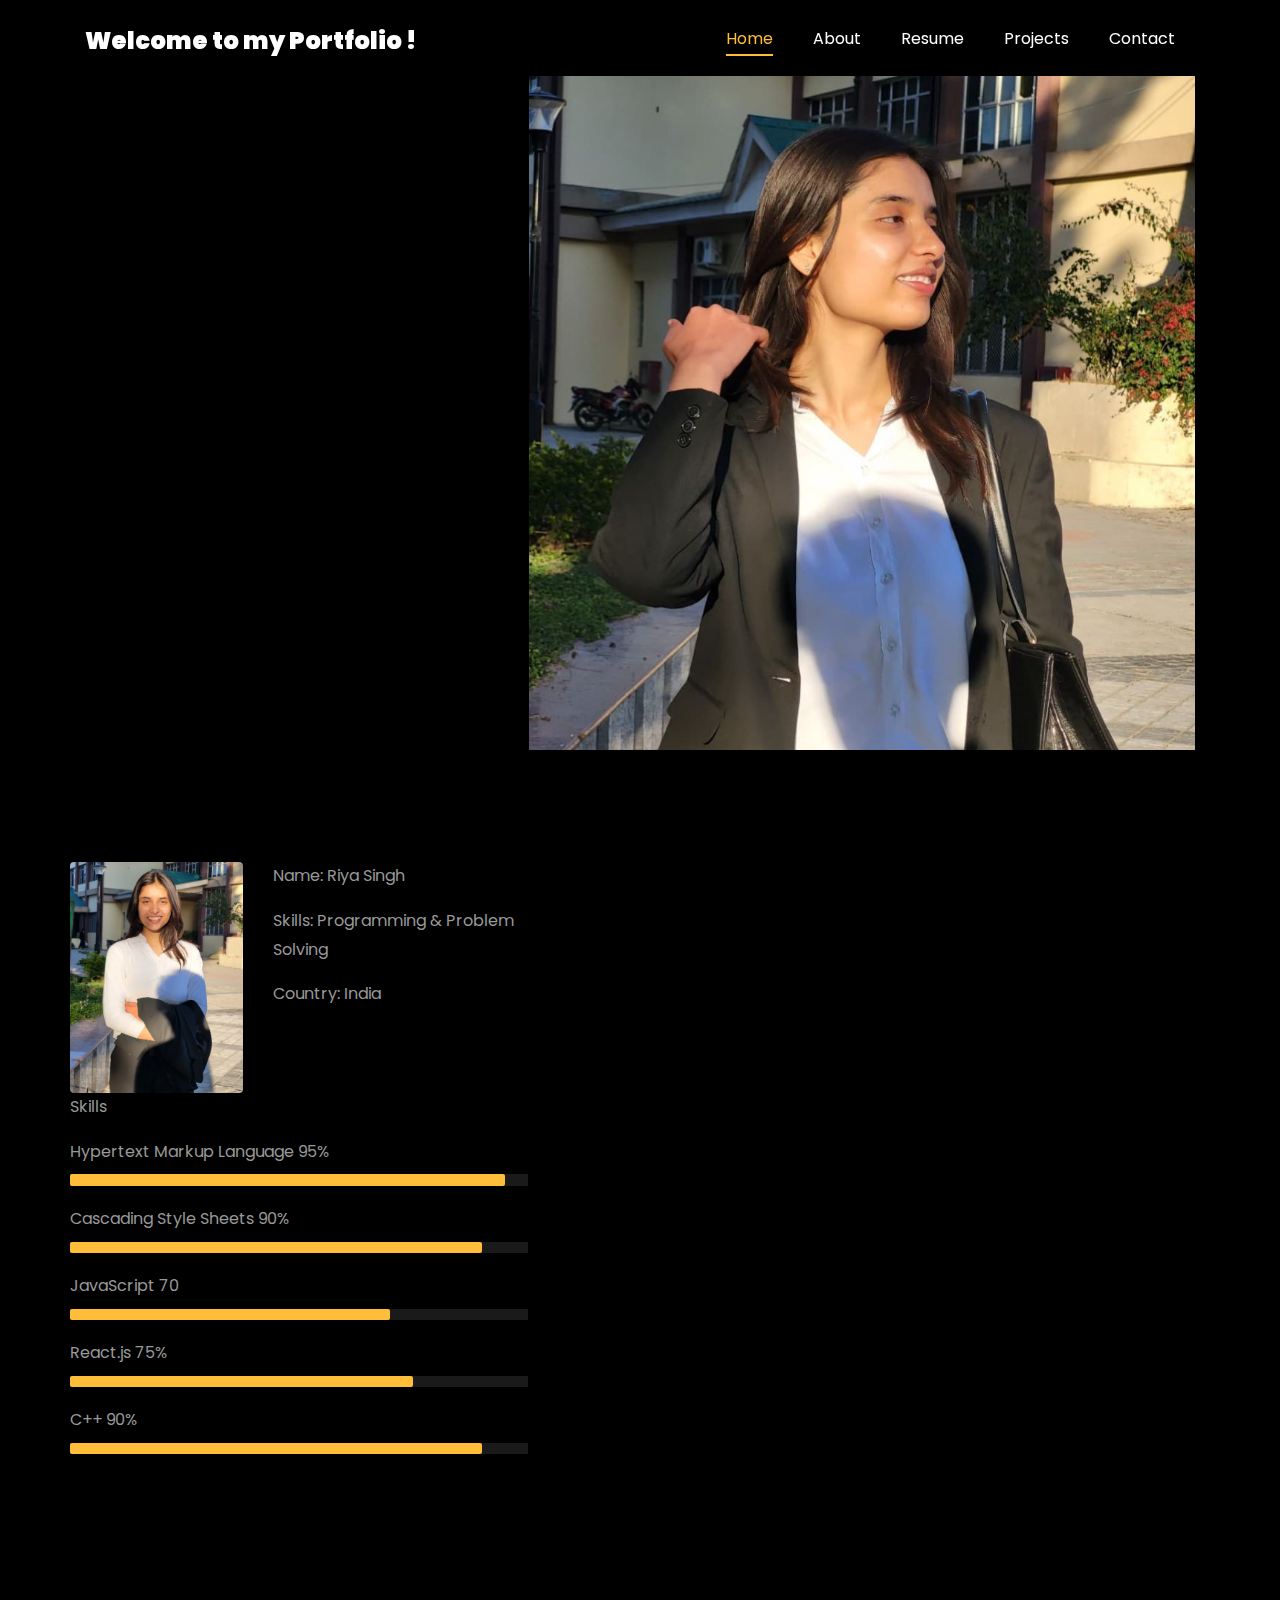
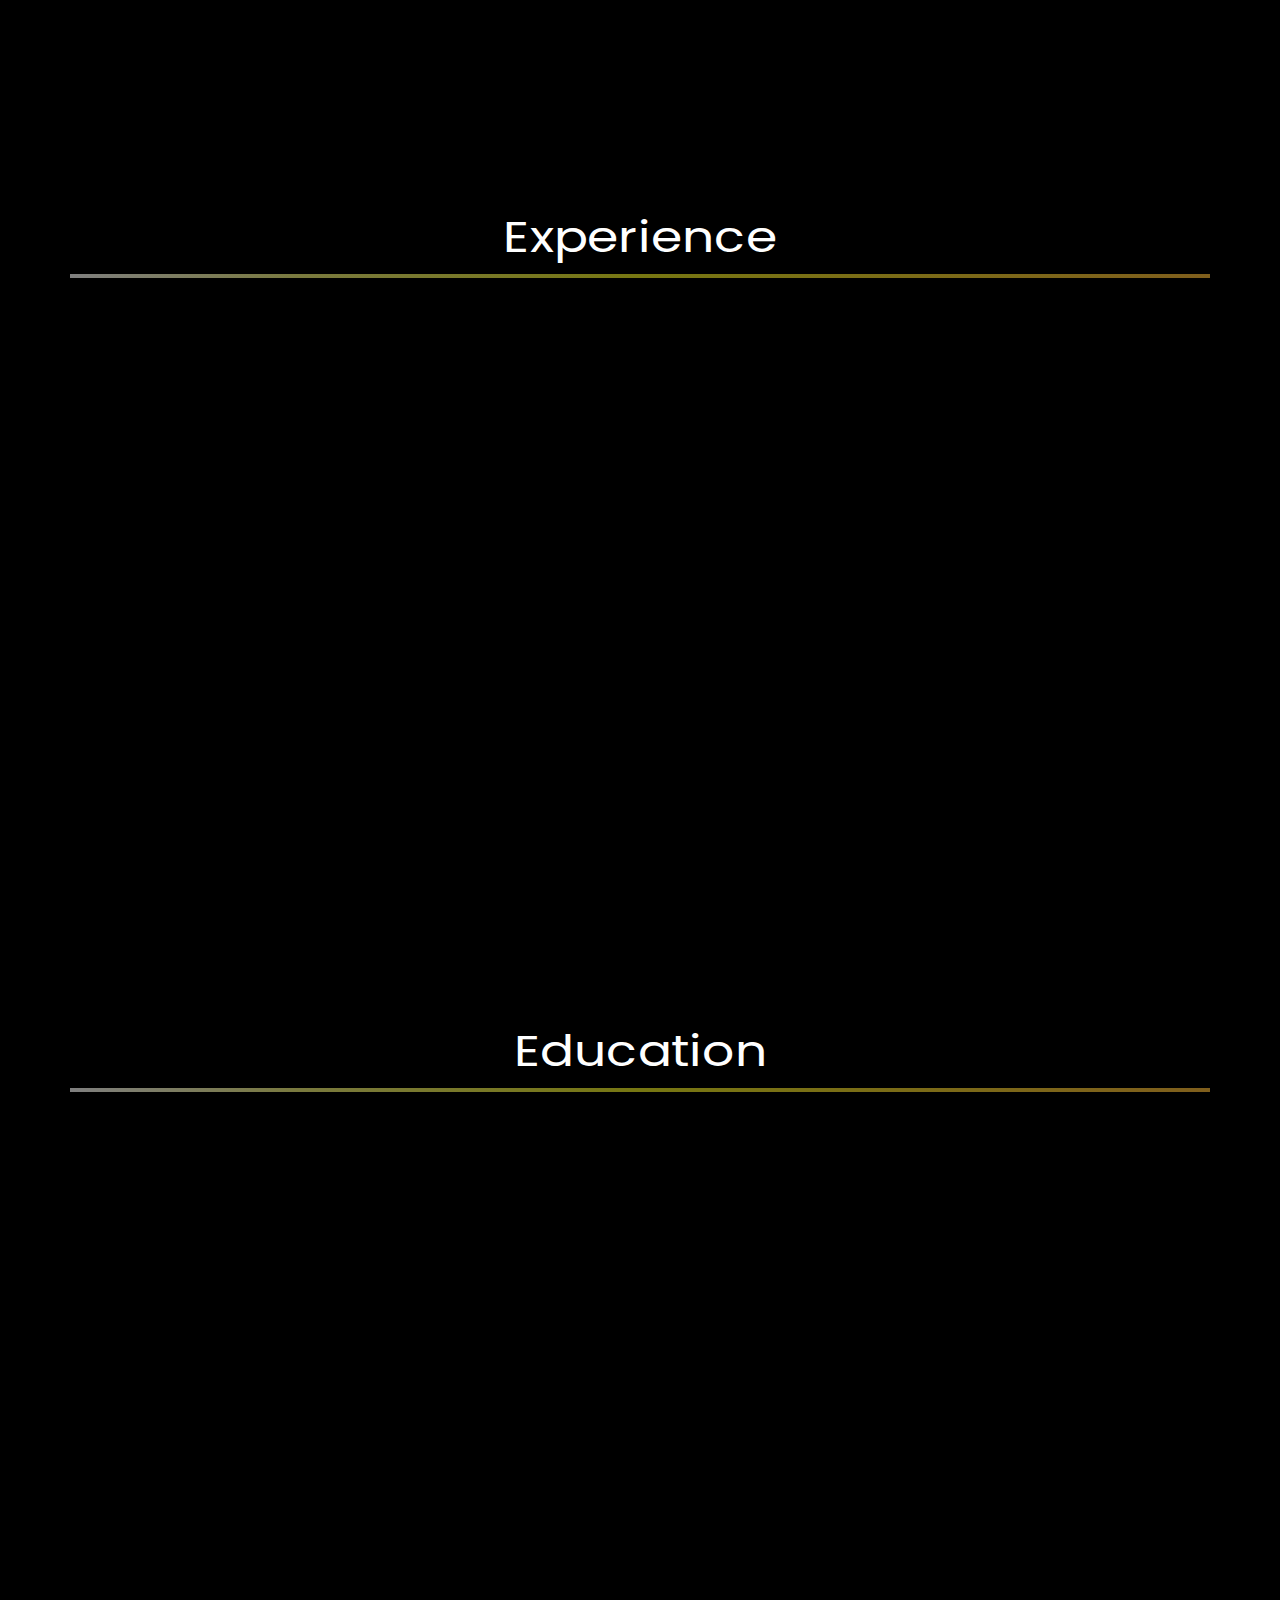
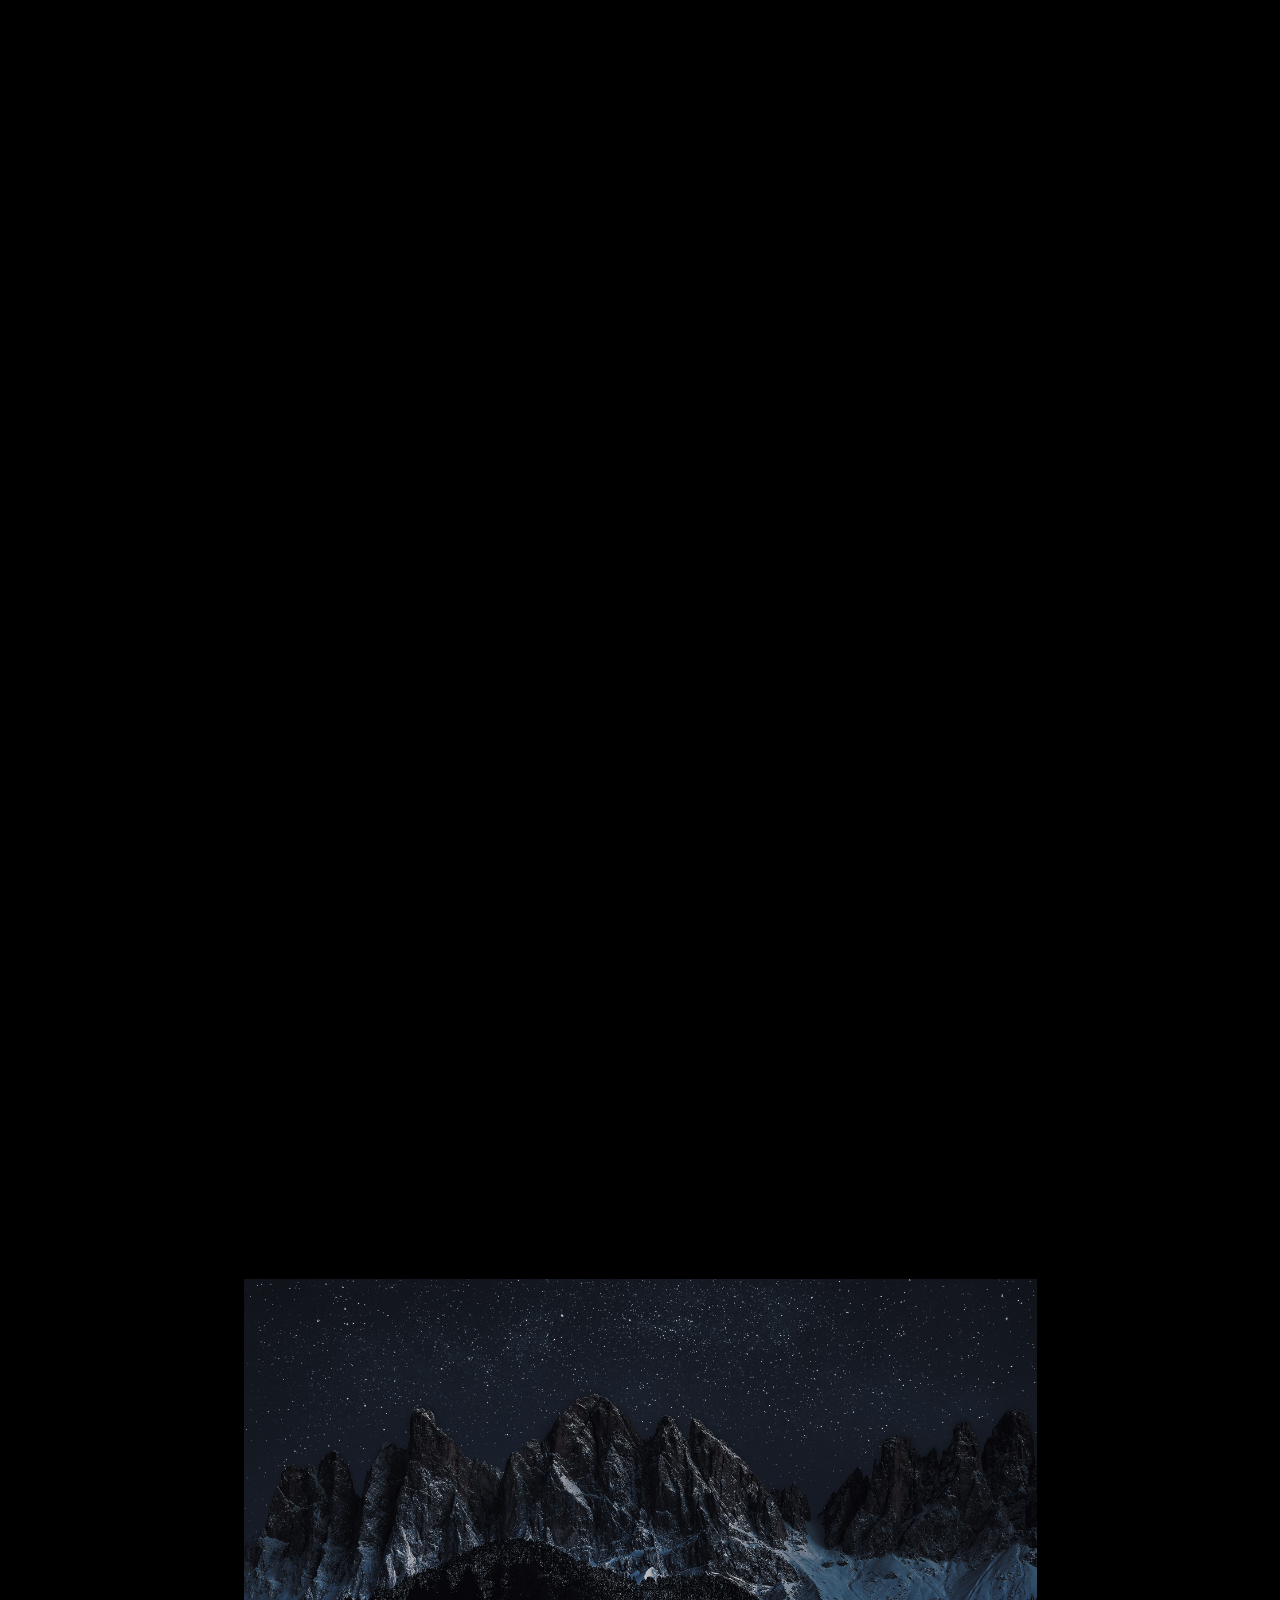
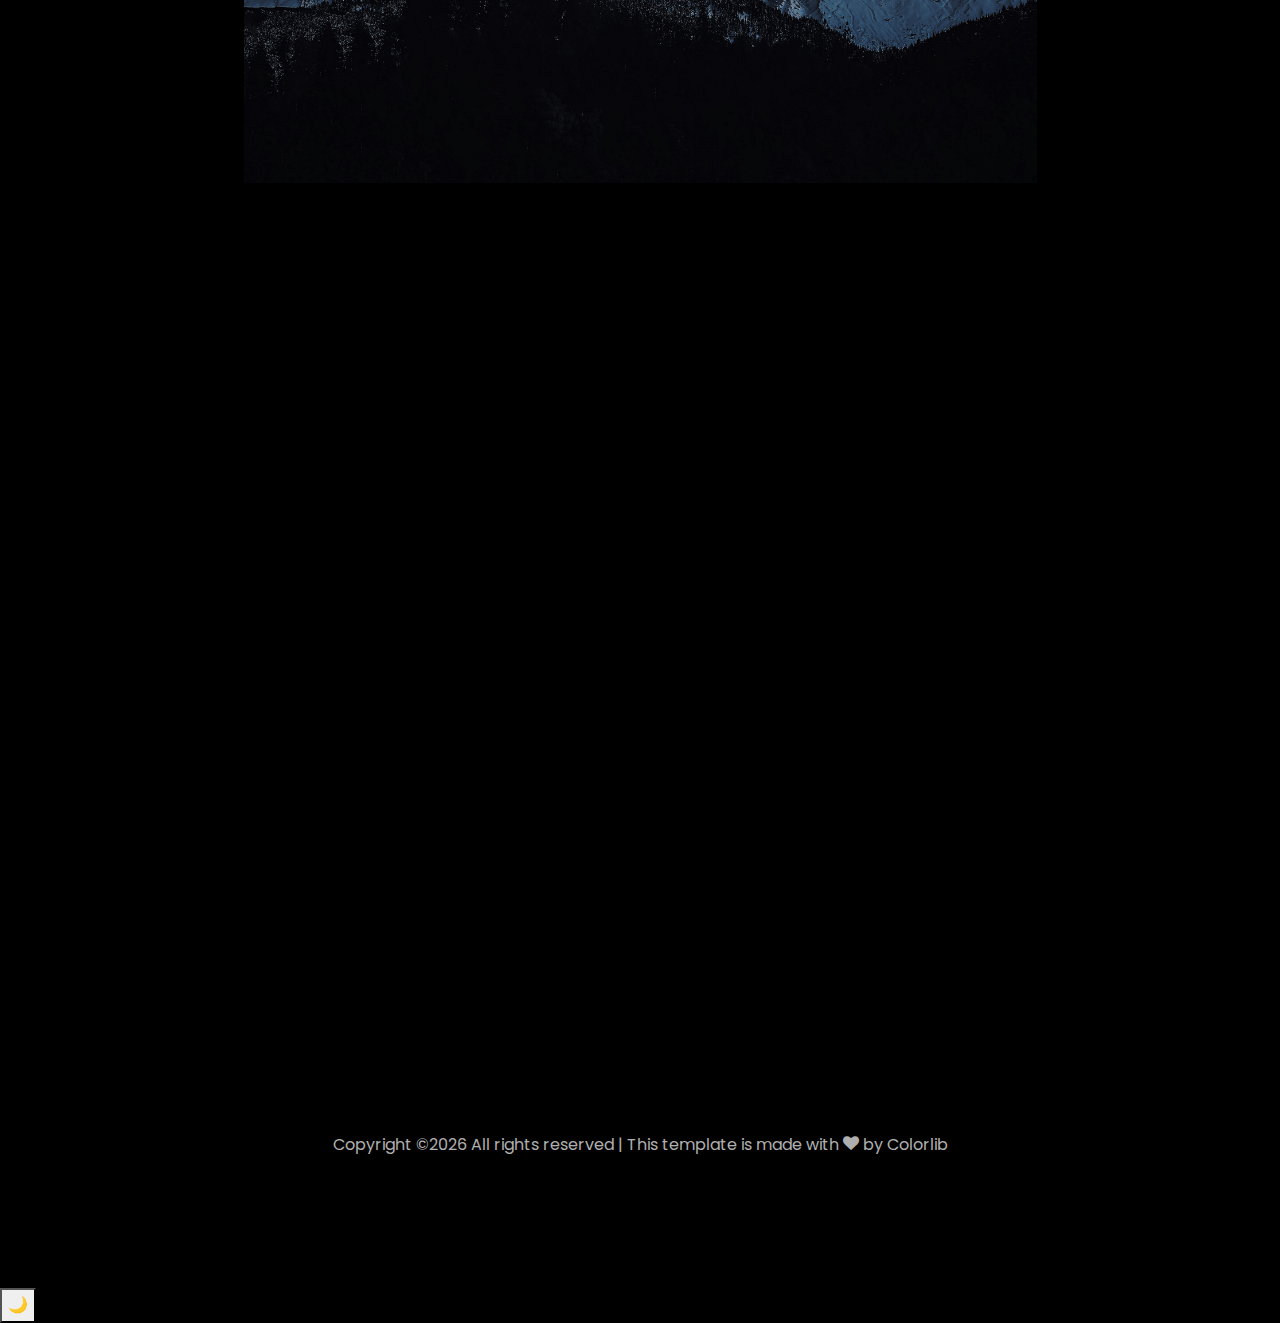
<file: index.html>
<!DOCTYPE html>
<html lang="en">
  <head>
    <title>Riya Singh Portfolio</title>
    <meta charset="utf-8">
    <meta name="viewport" content="width=device-width, initial-scale=1, shrink-to-fit=no">
    
    <link href="https://fonts.googleapis.com/css?family=Poppins:100,200,300,400,500,600,700,800,900" rel="stylesheet">

    <link rel="stylesheet" href="css/open-iconic-bootstrap.min.css">
    <link rel="stylesheet" href="css/animate.css">
    
    <link rel="stylesheet" href="css/owl.carousel.min.css">
    <link rel="stylesheet" href="css/owl.theme.default.min.css">
    <link rel="stylesheet" href="css/magnific-popup.css">

    <link rel="stylesheet" href="css/aos.css">

    <link rel="stylesheet" href="css/ionicons.min.css">
    
    <link rel="stylesheet" href="css/flaticon.css">
    <link rel="stylesheet" href="css/icomoon.css">
    <link rel="stylesheet" href="css/style.css">



<style>

/*======================================
//--//-->   ABOUT
======================================*/
.img {
  background-size: contain;     /* show full image */
  background-position: center;  /* center it */
  background-repeat: no-repeat; /* don’t tile */
  background-color: #000;       /* fill empty space with black */
}

.block-20 {
  display: block;
  width: 100%;
  height: 250px;                 /* control height */
  background-size: contain;      /* show full image */
  background-repeat: no-repeat;  /* no tiling */
  background-position: center;   /* center the image */
  border-radius: 8px;            /* optional */
  background-color: #000;        /* fills empty space */
}


.js-fullheight {
  height: 100vh; /* makes the div take full screen height */
}

.one-third {
	margin-top: 70px;
}


.about-mf .box-shadow-full {
  padding-top: 4rem;
  padding-bottom: 4rem;
}

.about-mf .about-img {
  margin-bottom: 2rem;
}

.about-mf .about-img img {
  margin-left: 10px;
}







.skill-mf .progress {
  /* background-color: #cde1f8; */
  margin: .5rem 0 1.2rem 0;
  border-radius: 0;
  height: .7rem;
}

.skill-mf .progress .progress-bar {
  height: .7rem;
  background-color: #ffbd39;
}


/* Animation styles */
#typing-animation {
  position: relative;
  font-size: 30px;
  font-weight: bold;
  color: rgb(255, 255, 255);
  overflow: hidden;
  white-space: nowrap;
  animation: typing 3s steps(20, end) infinite;
}

#typing-animation:before {
  content: "";
  /* position: absolute; */
  top: 0;
  left: 0;
  width: 0;
  height: 100%;
  background-color: #ccc;
  animation: typing-cursor 0.5s ease-in-out infinite;
}

@keyframes typing {
  from {
    width: 0;
  }
  to {
    width: 100%;
  }
}

@keyframes typing-cursor {
  from {
    width: 5px;
  }
  to {
    width: 0;
  }
}


/* project image zoom effect */

.zoom-effect {
  overflow: hidden;
  transition: transform 0.3s ease-out;
}

.zoom-effect:hover {
  transform: scale(1.1);
}


</style>


  </head>
  <body data-spy="scroll" data-target=".site-navbar-target" data-offset="300">
	  
	  
    <nav class="navbar navbar-expand-lg navbar-dark ftco_navbar ftco-navbar-light site-navbar-target" id="ftco-navbar">
	    <div class="container">
	      <a class="navbar-brand" href="index.html">Welcome to my Portfolio !</a>
	      <button class="navbar-toggler js-fh5co-nav-toggle fh5co-nav-toggle" type="button" data-toggle="collapse" data-target="#ftco-nav" aria-controls="ftco-nav" aria-expanded="false" aria-label="Toggle navigation">
	        <span class="oi oi-menu"></span> Menu
	      </button>

	      <div class="collapse navbar-collapse" id="ftco-nav">
	        <ul class="navbar-nav nav ml-auto">
	          <li class="nav-item"><a href="#home-section" class="nav-link"><span>Home</span></a></li>
	          <li class="nav-item"><a href="#about-section" class="nav-link"><span>About</span></a></li>
	          <li class="nav-item"><a href="#resume-section" class="nav-link"><span>Resume</span></a></li>
	          <li class="nav-item"><a href="#project-section" class="nav-link"><span>Projects</span></a></li>
	          <li class="nav-item"><a href="#contact-section" class="nav-link"><span>Contact</span></a></li>
	        </ul>
	      </div>
	    </div>
	  </nav>
	  <section id="home-section" class="hero">
		  <div class="home-slider  owl-carousel">
	       <div class="slider-item ">
	      	<div class="overlay"></div>
	         <div class="container">
	          <div class="row d-md-flex no-gutters slider-text align-items-end justify-content-end" data-scrollax-parent="true">
	          	<div class="one-third js-fullheight order-md-last img" style="background-image:url(images/RiyaPort.JPG);">
	          	 <div class="overlay"></div>
	          	</div>
		          <div class="one-forth d-flex  align-items-center ftco-animate" data-scrollax=" properties: { translateY: '70%' }">
		          	<div class="text">
		          		<span class="subheading">Hello !</span>
			            <h1 class="mb-4 mt-3">I'm <span>Riya Singh</span></h1>

						<!-- Element to contain animated typing -->
						<span id="typing-animation"></span>

						<script>

						// Initialize the typing animation
						const typingAnimationElement = document.getElementById('typing-animation');

						// Create an array of typing text
						const typingTexts = [
						'Engineering Student' ,
						'Developer ',
						
						];

						// Create a function to display the typing animation for a given text
						function playTypingAnimation(text) {
						// Loop through each character and add it to the element
						for (let i = 0; i < text.length; i++) {
							setTimeout(() => {
							typingAnimationElement.textContent += text[i];
							}, i * 200); // Increase the delay to slow down the typing animation
						}

						// Once the animation is complete, reset the text and start over
						setTimeout(() => {
							typingAnimationElement.textContent = '';
							playTypingAnimation(typingTexts[(typingTexts.indexOf(text) + 1) % typingTexts.length]);
						}, text.length * 200);
						}

						// Start the typing animation loop
						playTypingAnimation(typingTexts[0]);

						</script>

						<br>
						<br>
			            <h2>A Developer </h2>
						<!-- <h2 class="d-flex" style="margin-bottom: 0">With over 5 years of experience</h2> -->
						<!-- <br> -->
			            <p><a href="https://www.linkedin.com/in/riya-singh-577862289?utm_source=share&utm_campaign=share_via&utm_content=profile&utm_medium=android_app" class="btn btn-primary py-3 px-4">Linkedin</a> 
							<a href="https://github.com/RiyaSingh-77" class="btn btn-white btn-outline-white py-3 px-4">GitHub</a></p>
		            </div>
		          </div>
	        	</div>
	        </div>
	      </div>
		</div>
    </section>


<section class="ftco-about img ftco-section ftco-no-pb" id="about-section">
    	<div class="container">
			<div class="row">
				<div class="row d-flex align-items-stretch">
				<!-- <div class="row d-flex"> -->
					<div class="col-md-6 col-lg-5 d-flex">
						<div class="img-about img d-flex align-items-stretch">
							<div class="overlay">
								<div class="row">
									<div class="col-sm-6 col-md-5">
									  <div class="about-img">
										<img src="images/about-me.png" class="img-fluid rounded b-shadow-a" alt="">
									  </div>
									</div>
									<!-- Details next to profile image -->
									<div class="col-sm-6 col-md-7">
									  <div class="about-info">
										<p><span class="title-s">Name: </span> <span>Riya Singh</span></p>
										<!--<p><span class="title-s">Job Role: </span> <span>Developer</span></p>-->
										<p><span class="title-s">Skills: </span> <span>Programming & Problem Solving</span></p>
										<p><span class="title-s">Country: </span> <span>India</span></p>
									  </div>
									</div>
								  </div>

								<div class="skill-mf">
									<p class="title-s">Skills</p>
									<span>Hypertext Markup Language</span> <span class="pull-right">95%</span>
									<div class="progress">
										<div class="progress-bar" role="progressbar" style="width: 95%;" aria-valuenow="95" aria-valuemin="0"
											aria-valuemax="100"></div>
									</div>
									
									<span>Cascading Style Sheets</span> <span class="pull-right">90%</span>
									<div class="progress">
										<div class="progress-bar" role="progressbar" style="width: 90%" aria-valuenow="90" aria-valuemin="0"
											aria-valuemax="100"></div>
									</div>
									
									<span>JavaScript</span> <span class="pull-right">70</span>
									<div class="progress">
										<div class="progress-bar" role="progressbar" style="width: 70%" aria-valuenow="70" aria-valuemin="0"
											aria-valuemax="100"></div>
									</div>
									
									<span>React.js</span> <span class="pull-right">75%</span>
									<div class="progress">
										<div class="progress-bar" role="progressbar" style="width: 75%" aria-valuenow="75" aria-valuemin="0"
											aria-valuemax="100"></div>
									</div>
									
									<span>C++</span> <span class="pull-right">90%</span>
									<div class="progress">
										<div class="progress-bar" role="progressbar" style="width: 90%" aria-valuenow="90" aria-valuemin="0"
											aria-valuemax="100"></div>
									</div>
								</div>
							</div>
						</div>
					</div>
					

    
					
					<div class="col-md-6 col-lg-7 pl-lg-5 pb-5">
						<div class="row justify-content-start pb-3">
							<div class="col-md-12 heading-section ftco-animate">
								
								<h1 class="big">About</h1>
								<h2 class="mb-4">About Me</h2>
								
								<p>Hey there! I’m Riya, a web developer who loves creating responsive, user-friendly websites. I enjoy combining code and creativity to
								build digital experiences that make an impact. Always learning, always curious — that’s what keeps me excited about the world of web development."</p>
								<ul class="about-info mt-4 px-md-0 px-2">
									<!--<li class="d-flex"><span>Profile:</span> <span>Web Developer</span></li>-->
									<li class="d-flex"><span>Domain:</span> <span>Development and Web Design</span></li>
									<li class="d-flex"><span>Education:</span> <span>Bachelor of Technology</span></li>
									<li class="d-flex"><span>Language:</span> <span>Proficient in English and Hindi</span></li>
									<li class="d-flex"><span>Tools:</span> <span>Git &amp; Github, Visual Studio Code</span></li>
									<li class="d-flex"><span>Other Skills:</span> <span>Data Structure &amp; Algorithms, Object-Oriented Programming</li>
									<li class="d-flex"><span>Interests:</span> <span>Programming, Event Organisation, Traveling &amp; Music. </span></li>
									
								</ul>
							</div>
						</div>


						<!--<div class="counter-wrap ftco-animate d-flex mt-md-3">
							<div class="text">
								<p class="mb-4">
									<span class="number" data-number="6">0</span> <span>+</span>
									<span>&nbsp; Projects completed</span>
								</p>
								<p><a href="#" class="btn btn-primary py-3 px-3">LinkedIn</a></p>
							</div>
						</div> -->
					</div>
				</div>
			</div>
		</div>
    </section>



	
    <section class="ftco-section ftco-no-pb" id="resume-section">
    	<div class="container">
    		<div class="row justify-content-center pb-5">
          <div class="col-md-10 heading-section text-center ftco-animate">
          	<h1 class="big big-2">Resume</h1>
            <h2 class="mb-4">Resume</h2>
            <p>Enthusiastic Developer with a passion for crafting responsive
		    and user-friendly digital experiences. Excited to bring creativity, problem-solving, and a strong eye for detail to impactful projects.</p>
          </div>
        </div>

		<div class="row">
			<h1 class="big-4">Experience</h1>
			<div class="underline"></div>
		</div>
		<br>
		
		<div class="row">
				<div class="col-md-6">
					<div class="resume-wrap ftco-animate">
						<span class="date">2024-Present</span>
						<h2>Internal Affairs Secretary</h2>
						<span class="position">SPEC (Society for Promotion of Electronics' Culture), NIT-H</span>
						<p class="mt-4">SPEC is our college's (National Institute of Technology, Hamirpur) nationally recognized technical society, known for conducting workshops, coding competitions, and its flagship hackathon ELECTROTHON,
						 which attracts participants from across the country.
							<ul>
								<li>Led SPEC’s web development initiatives with a team of developers and designers, managing coordination while also serving as the Internal Affairs Secretary.</li>
								<li> Designed and developed the official website for ELECTROTHON, ensuring it was visually engaging, fully responsive, and user-friendly for the participants.</li>
								<!--<li>Contributed to increasing event visibility and participant engagement through an impactful digital presence.</li>-->
								
							</ul>
						</p>
					</div>

				</div>

				<div class="col-md-6">
					<div class="resume-wrap ftco-animate">
						<span class="date">2023-Present</span>
						<h2>Event Management</h2>
						<span class="position">SPEC (Society for Promotion of Electronics' Culture), NIT-H</span>
						<p class="mt-4">
							<ul>
								<li>Organized a national hackathon, Electrothon 6.0 and Electrothon 7.0, sponsored by Major League Hacking (MLH),
								 overseeing the overall event coordination, team management, and sponsor collaboration.</li>
								<li>Conducted a hands-on workshop on Design and Web Development for 400+ students, covering UI/UX fundamentals, responsive design principles, and frontend development using HTML, CSS, and JavaScript—empowering participants with practical skills and real-time project insights.</li>
								<li>Hosted multiple college-level events with more than 500+ students, demonstrating strong communication & management skills.
							</ul>
						</p>
					</div>

				</div>
			</div>

		<br>
		<br>

		<div class="row">
			<h1 class="big-4">Education</h1>
			<div class="underline"></div>
		</div>
		<br>
		
			<div class="row">
    			<div class="col-md-6">
    				<div class="resume-wrap ftco-animate">
    					<span class="date">2023-2027</span>
    					<h2>Bachelor of Technology</h2>
    					<span class="position">National Institute of Technology, Hamirpur</span>
    					<p class="mt-4">CGPA: 8.22/10 (currently)</p>
    				</div>
    			</div>

    			<div class="col-md-6">
    				<div class="resume-wrap ftco-animate">
    					<span class="date">2020-2022</span>
    					<h2>Senior Secondary School (+2)</h2>
    					<span class="position">AMU Senior Secondary School Girls'</span>
    					<p class="mt-4">Grade: First class distinction(97%).</p>
    				</div>
				</div>
    		</div>

    		<div class="row justify-content-center mt-5">
    			<div class="col-md-6 text-center ftco-animate">
    				<p><a href="https://drive.google.com/file/d/1ZMMMBbFK2zSV61cRL9Td6RCTxjfqG7hk/view?usp=drive_link" class="btn btn-primary py-4 px-5">Download RESUME</a></p>
    			</div>
    		</div>
    	</div>
    </section>

   

    <section class="ftco-section" id="project-section">
      <div class="container">
        <div class="row justify-content-center mb-5 pb-5">
          <div class="col-md-7 heading-section text-center ftco-animate">
            <h1 class="big big-2">Projects</h1>
            <h2 class="mb-4">Projects</h2>
            <p>Below are some of the projects that I created using basic Frontend skills.</p>
          </div>
        </div>
        <div class="row d-flex">
          <div class="col-md-4 d-flex ftco-animate">
          	<div class="blog-entry justify-content-end">
              <a href="https://github.com/RiyaSingh-77/RPS-Github" class="block-20 zoom-effect" style="background-image: url('images/proj_1.jpg');">
              </a>
              <div class="text mt-3 float-right d-block">

                <h3 class="heading"><a href="https://github.com/RiyaSingh-77/RPS-Github"> Rock-Paper-Scissors game</a></h3>
                <p> This project is a browser-based implementation of the classic game Rock, Paper, Scissors, developed using HTML, CSS, and JavaScript. It is designed to 
				demonstrate fundamental web development concepts, including DOM manipulation, event handling, conditional logic, and responsive design.</p>
              </div>
            </div>
          </div>
          <div class="col-md-4 d-flex ftco-animate">
          	<div class="blog-entry justify-content-end">
              <a href="https://electrothon.nith.ac.in/" class="block-20 zoom-effect" style="background-image: url('images/proj_2.jpg');">
              </a>
              <div class="text mt-3 float-right d-block">

                <h3 class="heading"><a href="https://electrothon.nith.ac.in/">Website of annual National Level Hackathon, ELECTROTHON</a></h3>
                <p>Collaborated in the creation of the website of ELECTROTHON 7.0, a national level, MLH sponsored hackathon.</p>
              </div>
            </div>
          </div>
         <!----<div class="col-md-4 d-flex ftco-animate">
          	<div class="blog-entry">
              <a href="https://github.com/rishabhnmishra/Madhav_Store_Analysis_PowerBI/blob/main/Madhav%20Store%20dashboard.jpg" class="block-20 zoom-effect" style="background-image: url('images/proj_3.jpg');">
              </a>
              <div class="text mt-3 float-right d-block">

                <h3 class="heading"><a href="https://github.com/rishabhnmishra/Madhav_Store_Analysis_PowerBI/blob/main/Madhav%20Store%20dashboard.jpg">Power BI Sales dashboard Project for Beginners</a></h3>
                <p>Designed a power bi dashboard for Madhav Store to track and analyze the online sales data acorss India.</p>
              </div>
            </div>
          </div>
        </div>
	<br>
	-->
		<!-- added justify-content-center to center align the last two projects -->
		<!--<div class="row d-flex justify-content-center">  
			<div class="col-md-4 d-flex ftco-animate">
				<div class="blog-entry justify-content-end">
				<a href="https://github.com/rishabhnmishra/sales_forecasting/tree/main" class="block-20 zoom-effect" style="background-image: url('images/proj_4.jpg');">
				</a>
				<div class="text mt-3 float-right d-block">
  
				  <h3 class="heading"><a href="https://github.com/rishabhnmishra/sales_forecasting/tree/main">Sales Forecast- Time Series Forecasting</a></h3>
				  <p>Used multiple machine learning models to forecast sales (retail store) and performed time series analysis.</p>
				</div>
			  </div>
			</div>
			<div class="col-md-4 d-flex ftco-animate">
				<div class="blog-entry justify-content-end">
				<a href="https://github.com/rishabhnmishra/customer_segmentation/blob/main/Customer_Segmentation-final.ipynb" class="block-20 zoom-effect" style="background-image: url('images/proj_5.jpg');">
				</a>
				<div class="text mt-3 float-right d-block">
  
				  <h3 class="heading"><a href="https://github.com/rishabhnmishra/customer_segmentation/blob/main/Customer_Segmentation-final.ipynb">Customer Segmentation using clustering model</a></h3>
				  <p>Developed a ML model to give various recommendations of financial products &amp; services on target customer groups.</p>
				</div>
			  </div>
			</div>
		 </div>
	  </div>
	-->
	
    </section>

	<section class="ftco-section ftco-no-pt ftco-no-pb ftco-counter img" id="section-counter">
      <div class="container">
		<div class="row d-md-flex align-items-center">
          <div class="col-md d-flex justify-content-center counter-wrap ftco-animate">
            <div class="block-18">
              <div class="text">
                <strong class="number" data-number="100 ">0</strong>
                <span>Programming Problems solved</span>
              </div>
            </div>
          </div>
         <!----<div class="col-md d-flex justify-content-center counter-wrap ftco-animate">
            <div class="block-18">
              <div class="text">
                <strong class="number" data-number="5">0</strong>
                <span>Projects</span>
              </div>
            </div>
          </div>-->
          <div class="col-md d-flex justify-content-center counter-wrap ftco-animate">
            <div class="block-18">
              <div class="text">
                <strong class="number" data-number="3">0</strong>
                <span>Hackathons Conduction & Participation</span>
              </div>
            </div>
          </div>
          <!--<div class="col-md d-flex justify-content-center counter-wrap ftco-animate">
            <div class="block-18">
              <div class="text">
                <strong class="number" data-number="500">0</strong>
                <span>Cups of coffee</span>
              </div>
            </div>
          </div>-->
        </div>
      </div>
	
	  <div class="ftco-section ftco-hireme img margin-top" style="background-image: url(images/bg_1.jpg)">
			<!-- <div class="container"> -->
				<div class="row justify-content-center">
					<div class="col-md-7 ftco-animate text-center">
						<h2>Stage Handling and<span> Hackathons </span> </h2>
						<div class="heading"> <h4>I thrive on collaboration, leadership, and solving real world  challanges.</h4>
						<br>
						<p><a href="album/album.html"
						target="_blank" class="btn btn-primary py-3 px-5">Highlights</a></p>
						</div>
					</div>
				</div>
			<!-- </div> -->
		</div>
	</section>



    <section class="ftco-section contact-section ftco-no-pb" id="contact-section">
      <div class="container">
      	<div class="row justify-content-center mb-5 pb-3">
          <div class="col-md-7 heading-section text-center ftco-animate">
            <h1 class="big big-2">Contact</h1>
            <h2 class="mb-4">Contact Me</h2>
            <p>Below are the details to reach out to me!</p>
          </div>
        </div>

        <div class="row d-flex contact-info mb-5">
          <div class="col-md-6 col-lg-3 d-flex ftco-animate">
          	<div class="align-self-stretch box p-4 text-center">
          		<div class="icon d-flex align-items-center justify-content-center">
          			<span class="icon-map-signs"></span>
          		</div>
          		<h3 class="mb-4">Address</h3>
	            <p>NIT-Hamirpur, Himachal Pradesh, India</p>
	          </div>
          </div>
          <div class="col-md-6 col-lg-3 d-flex ftco-animate">
          	<div class="align-self-stretch box p-4 text-center">
          		<div class="icon d-flex align-items-center justify-content-center">
          			<span class="icon-phone2"></span>
          		</div>
          		<h3 class="mb-4">Contact</h3>
	            <p><a href="tel://0101010101">9627339300</a></p>
	          </div>
          </div>
          <div class="col-md-6 col-lg-3 d-flex ftco-animate">
          	<div class="align-self-stretch box p-4 text-center">
          		<div class="icon d-flex align-items-center justify-content-center">
          			<span class="icon-paper-plane"></span>
          		</div>
          		<h3 class="mb-4">Email</h3>
	            <p><a href="mailto:info@yoursite.com">riyasingh26801@gmail.com</a></p>
	          </div>
          </div>
          <div class="col-md-6 col-lg-3 d-flex ftco-animate">
          	<div class="align-self-stretch box p-4 text-center">
          		<div class="icon d-flex align-items-center justify-content-center">
          			<span class="icon-globe"></span>
          		</div>
          		<h3 class="mb-4">Resume</h3>
	            <p><a href="https://drive.google.com/file/d/1ZMMMBbFK2zSV61cRL9Td6RCTxjfqG7hk/view?usp=drive_link">Download</a></p>
	          </div>
          </div>

		  <div class="container">
			<br>
			<br>
			<!--<div class="row justify-content-center">
				<div class="col-md-7 ftco-animate text-center">
					<h2>Have a<span> Question?  </span> <a href="https://forms.gle/uLaTShUKXraAvHJ77" class="btn btn-primary py-3 px-5">Click Here</a> </h2>
				</div>
			</div>-->
				<br>
					<ul class="ftco-footer-social list-unstyled d-flex justify-content-center align-items-center mb-0">
					  <li class="ftco-animate normal-txt">Find me on  </li>
					 <!--<li class="ftco-animate"><a href="https://www.youtube.com/@RishabhMishraOfficial"><span class="icon-youtube"></span></a></li>-->
					  <li class="ftco-animate"><a href="https://www.linkedin.com/in/riya-singh-577862289?utm_source=share&utm_campaign=share_via&utm_content=profile&utm_medium=android_app"><span class="icon-linkedin"></span></a></li>  
					  <li class="ftco-animate"><a href="https://x.com/RiyaSingh_77?t=TwM39jhqzP79U19SMo944Q&s=08"><span class="icon-twitter"></span></a></li>
					  <!--<li class="ftco-animate"><a href="https://twitter.com/rishabhnmishra"><span class="icon-facebook"></span></a></li>-->
				      <!--<li class="ftco-animate"><a href="https://www.instagram.com/rishabhnmishra/"><span class="icon-instagram"></span></a></li>-->
					</ul>
				<br>
		   </div>
   </div>
 </section>


 
	
    <footer class="ftco-footer ftco-section">
		<div class="container">
		  <div class="row">
			<div class="col-md-12 text-center">
  
			  <p><!-- Link back to Colorlib can't be removed. Template is licensed under CC BY 3.0. -->
	Copyright &copy;<script>document.write(new Date().getFullYear());</script> All rights reserved | This template is made with <i class="icon-heart color-danger" aria-hidden="true"></i> by <a href="https://colorlib.com" target="_blank">Colorlib</a>
	<!-- Link back to Colorlib can't be removed. Template is licensed under CC BY 3.0. --></p>
			</div>
		  </div>
		</div>
	  </footer>

	 <button id="theme-toggle" class="theme-btn">🌙</button> 

  <!-- loader -->
  <div id="ftco-loader" class="show fullscreen"><svg class="circular" width="48px" height="48px"><circle class="path-bg" cx="24" cy="24" r="22" fill="none" stroke-width="4" stroke="#eeeeee"/><circle class="path" cx="24" cy="24" r="22" fill="none" stroke-width="4" stroke-miterlimit="10" stroke="#F96D00"/></svg></div>


  <script src="js/jquery.min.js"></script>
  <script src="js/jquery-migrate-3.0.1.min.js"></script>
  <script src="js/popper.min.js"></script>
  <script src="js/bootstrap.min.js"></script>
  <script src="js/jquery.easing.1.3.js"></script>
  <script src="js/jquery.waypoints.min.js"></script>
  <script src="js/jquery.stellar.min.js"></script>
  <script src="js/owl.carousel.min.js"></script>
  <script src="js/jquery.magnific-popup.min.js"></script>
  <script src="js/aos.js"></script>
  <script src="js/jquery.animateNumber.min.js"></script>
  <script src="js/scrollax.min.js"></script>
  
  <script src="js/main.js"></script>
    
  </body>
</html>
</file>
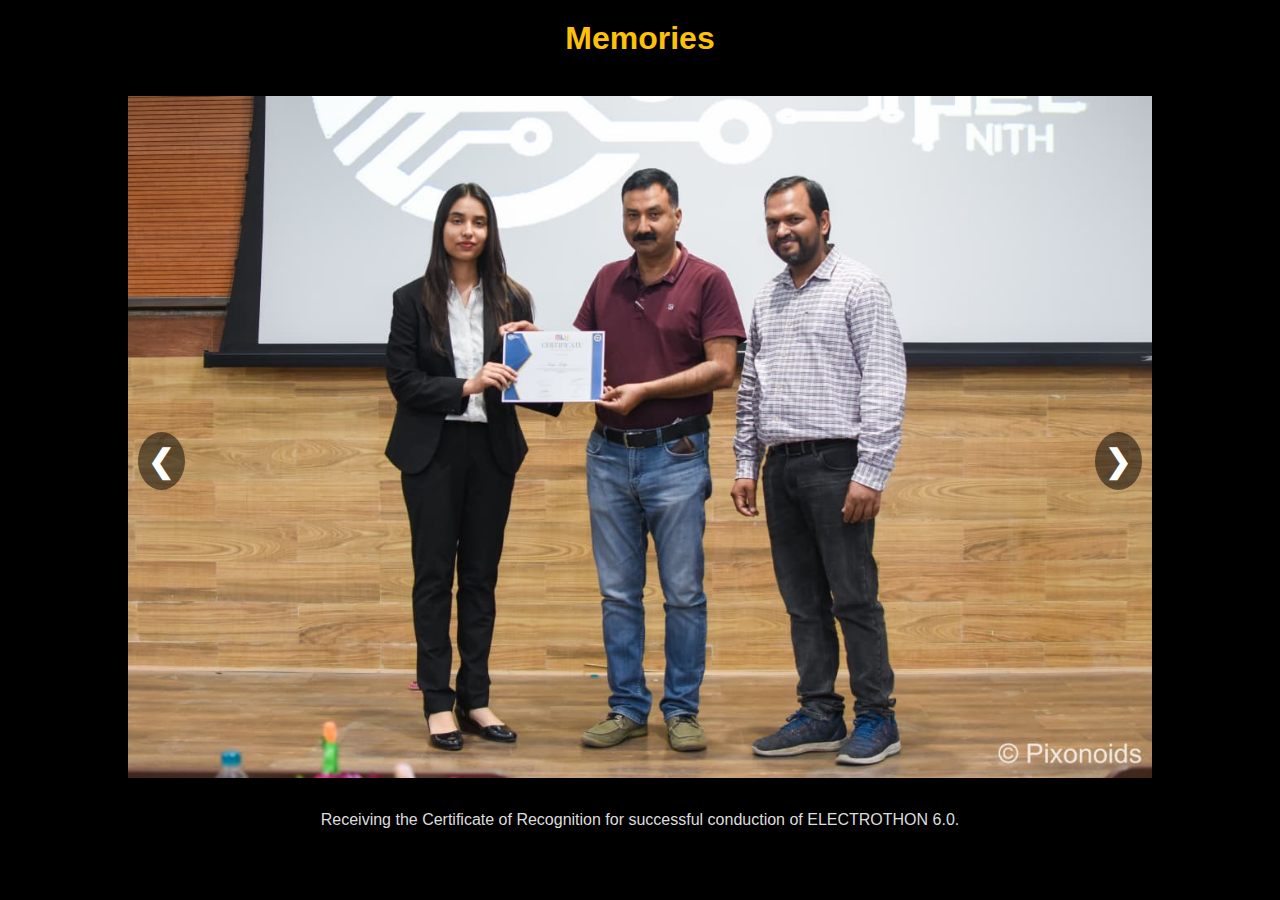
<file: album/album.html>
<!DOCTYPE html>
<html lang="en">
<head>
  <meta charset="UTF-8">
  <meta name="viewport" content="width=device-width, initial-scale=1.0">
  <title>Photo Album</title>
  <link rel="stylesheet" href="album.css">
</head>
<body>
  <h1 class="album-title">Memories</h1>

  <div class="slider">
    <div class="slides">
      <div class="slide">
        <img src="../images/MyImg3.JPG" alt="Picture 3">
        <p class="caption">Receiving the Certificate of Recognition for successful conduction of ELECTROTHON 6.0.</p>
      </div>
      <div class="slide">
        <img src="../images/MyImg2.JPG" alt="Picture 2">
        <p class="caption">Conduction of Web Development & Design Workshop.</p>
      </div>
      <div class="slide">
        <img src="../images/MyImg1.jpg" alt="Picture 1">
        <p class="caption">Receiving the certificate for valuable contribution as Executive Member of Society for Promotion of Electronics Culture (SPEC) .</p>
      </div>
      <div class="slide">
        <img src="../images/journey.WEBP" alt="Journey">
        <p class="caption">Anchored a mega event, engaging and managing a live audience of 1500+ participants.</p>
      </div>
      <div class="slide">
        <img src="../images/MyImg4.JPG" alt="Picture 4">
        <p class="caption">Facilitated seamless audience interaction and enthusiasm during the national level hackathon.</p>
      </div>
      <div class="slide">
        <img src="../images/MyImg5.JPG" alt="Picture 5">
        <p class="caption">Showcased stage presence by performing a musical piece in front of a live audience.</p>
      </div>
      <div class="slide">
        <img src="../images/MyImg6.JPG" alt="Picture 6">
        <p class="caption">Showcased technical and presentation skills by presenting our project at Smart India Hackathon.</p>
      </div>
      <div class="slide">
        <img src="../images/MyImg7.JPG" alt="Picture 7">
        <p class="caption">Exhibited confidence and versatility by singing on stage in front of 1000+ audience members.</p>
      </div>
    </div>

    <!-- Navigation buttons -->
    <a class="prev" onclick="plusSlides(-1)">&#10094;</a>
    <a class="next" onclick="plusSlides(1)">&#10095;</a>
  </div>

  <script src="album.js"></script>
</body>
</html>
</file>
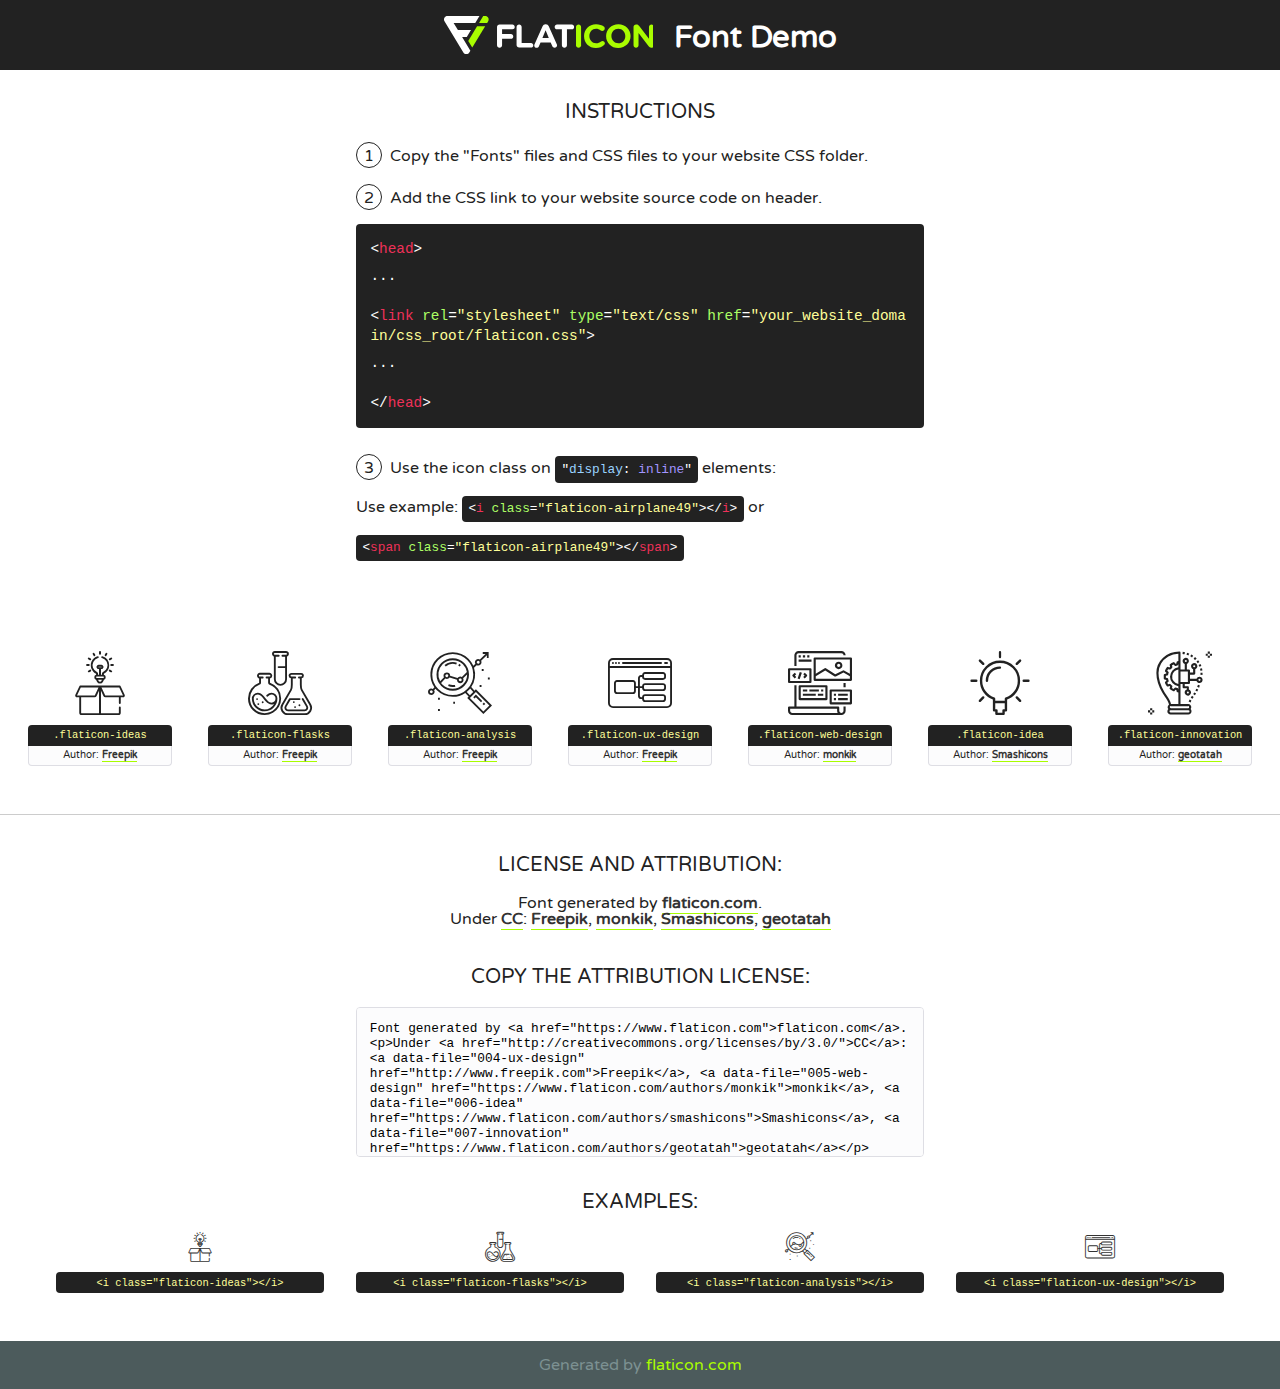
<file: fonts/flaticon/font/flaticon.html>
<!DOCTYPE html>
<!--
  Flaticon icon font: Flaticon
  Creation date: 20/03/2019 02:18
-->
<html>
<!DOCTYPE html>
<html>

<head>
    <title>Flaticon WebFont</title>
    <link href="http://fonts.googleapis.com/css?family=Varela+Round" rel="stylesheet" type="text/css" />
    <link rel="stylesheet" type="text/css" href="flaticon.css">
    <meta charset="UTF-8">
    <style>
    html, body, div, span, applet, object, iframe,
    h1, h2, h3, h4, h5, h6, p, blockquote, pre,
    a, abbr, acronym, address, big, cite, code,
    del, dfn, em, img, ins, kbd, q, s, samp,
    small, strike, strong, sub, sup, tt, var,
    b, u, i, center,
    dl, dt, dd, ol, ul, li,
    fieldset, form, label, legend,
    table, caption, tbody, tfoot, thead, tr, th, td,
    article, aside, canvas, details, embed, 
    figure, figcaption, footer, header, hgroup, 
    menu, nav, output, ruby, section, summary,
    time, mark, audio, video {
        margin: 0;
        padding: 0;
        border: 0;
        font-size: 100%;
        font: inherit;
        vertical-align: baseline;
    }
    /* HTML5 display-role reset for older browsers */
    article, aside, details, figcaption, figure, 
    footer, header, hgroup, menu, nav, section {
        display: block;
    }
    body {
        line-height: 1;
    }
    ol, ul {
        list-style: none;
    }
    blockquote, q {
        quotes: none;
    }
    blockquote:before, blockquote:after,
    q:before, q:after {
        content: '';
        content: none;
    }
    table {
        border-collapse: collapse;
        border-spacing: 0;
    }
    body {
        font-family: 'Varela Round', Helvetica, Arial, sans-serif;
        font-size: 16px;
        color: #222;
    }
    a {
        color: #333;
        border-bottom: 1px solid #a9fd00;
        font-weight: bold;
        text-decoration: none;
    }
    * {
        -moz-box-sizing: border-box;
        -webkit-box-sizing: border-box;
        box-sizing: border-box;
        margin: 0;
        padding: 0;
    }
    [class^="flaticon-"]:before, [class*=" flaticon-"]:before, [class^="flaticon-"]:after, [class*=" flaticon-"]:after {
        font-family: Flaticon;
        font-size: 30px;
        font-style: normal;
        margin-left: 20px;
        color: #333;
    }
    .wrapper {
        max-width: 600px;
        margin: auto;
        padding: 0 1em;
    }
    .title {
        font-size: 1.25em;
        text-align: center;
        margin-bottom: 1em;
        text-transform: uppercase;
    }
    header {
        text-align: center;
        background-color: #222;
        color: #fff;
        padding: 1em;
    }
    header .logo {
        width: 210px;
        height: 38px;
        display: inline-block;
        vertical-align: middle;
        margin-right: 1em;
        border: none;
    }
    header strong {
        font-size: 1.95em;
        font-weight: bold;
        vertical-align: middle;
        margin-top: 5px;
        display: inline-block;
    }
    .demo {
        margin: 2em auto;
        line-height: 1.25em;
    }
    .demo ul li {
        margin-bottom: 1em;
    }
    .demo ul li .num {
        color: #222;
        border-radius: 20px;
        display: inline-block;
        width: 26px;
        padding: 3px;
        height: 26px;
        text-align: center;
        margin-right: 0.5em;
        border: 1px solid #222;
    }
    .demo ul li code {
        background-color: #222;
        border-radius: 4px;
        padding: 0.25em 0.5em;
        display: inline-block;
        color: #fff;
        font-family: Consolas,Monaco,Lucida Console,Liberation Mono,DejaVu Sans Mono,Bitstream Vera Sans Mono,Courier New, monospace;
        font-weight: lighter;
        margin-top: 1em;
        font-size: 0.8em;
        word-break: break-all;
    }
    .demo ul li code.big {
        padding: 1em;
        font-size: 0.9em;
    }
    .demo ul li code .red {
        color: #EF3159;
    }
    .demo ul li code .green {
        color: #ACFF65;
    }
    .demo ul li code .yellow {
        color: #FFFF99;
    }
    .demo ul li code .blue {
        color: #99D3FF;
    }
    .demo ul li code .purple {
        color: #A295FF;
    }
    .demo ul li code .dots {
        margin-top: 0.5em;
        display: block;
    }
    #glyphs {
        border-bottom: 1px solid #ccc;
        padding: 2em 0;
        text-align: center;
    }
    .glyph {
        display: inline-block;
        width: 9em;
        margin: 1em;
        text-align: center;
        vertical-align: top;
        background: #FFF;
    }
    .glyph .glyph-icon {
        padding: 10px;
        display: block;
        font-family:"Flaticon";
        font-size: 64px;
        line-height: 1;
    }
    .glyph .glyph-icon:before {
        font-size: 64px;
        color: #222;
        margin-left: 0;
    }
    .class-name {
        font-size: 0.65em;
        background-color: #222;
        color: #fff;
        border-radius: 4px 4px 0 0;
        padding: 0.5em;
        color: #FFFF99;
        font-family: Consolas,Monaco,Lucida Console,Liberation Mono,DejaVu Sans Mono,Bitstream Vera Sans Mono,Courier New, monospace;
    }
    .author-name {
        font-size: 0.6em;
        background-color: #fcfcfd;
        border: 1px solid #DEDEE4;
        border-top: 0;
        border-radius: 0 0 4px 4px;
        padding: 0.5em;
    }
    .class-name:last-child {
        font-size: 10px;
        color:#888;
    }
    .class-name:last-child a {
        font-size: 10px;
        color:#555;
    }
    .class-name:last-child a:hover {
        color:#a9fd00;
    }
    .glyph > input {
        display: block;
        width: 100px;
        margin: 5px auto;
        text-align: center;
        font-size: 12px;
        cursor: text;
    }
    .glyph > input.icon-input {
        font-family:"Flaticon";
        font-size: 16px;
        margin-bottom: 10px;
    }
    .attribution .title {
        margin-top: 2em;
    }
    .attribution textarea {
        background-color: #fcfcfd;
        padding: 1em;
        border: none;
        box-shadow: none;
        border: 1px solid #DEDEE4;
        border-radius: 4px;
        resize: none;
        width: 100%;
        height: 150px;
        font-size: 0.8em;
        font-family: Consolas,Monaco,Lucida Console,Liberation Mono,DejaVu Sans Mono,Bitstream Vera Sans Mono,Courier New, monospace;
        -webkit-appearance: none;
    }
    .iconsuse {
        margin: 2em auto;
        text-align: center;
        max-width: 1200px;
    }
    .iconsuse:after {
        content: '';
        display: table;
        clear: both;
    }
    .iconsuse .image {
        float: left;
        width: 25%;
        padding: 0 1em;
    }
    .iconsuse .image p {
        margin-bottom: 1em;
    }
    .iconsuse .image span {
        display: block;
        font-size: 0.65em;
        background-color: #222;
        color: #fff;
        border-radius: 4px;
        padding: 0.5em;
        color: #FFFF99;
        margin-top: 1em;
        font-family: Consolas,Monaco,Lucida Console,Liberation Mono,DejaVu Sans Mono,Bitstream Vera Sans Mono,Courier New, monospace;
    }
    #footer {
        text-align: center;
        background-color: #4C5B5C;
        color: #7c9192;
        padding: 1em;
    }
    #footer a {
        border: none;
        color: #a9fd00;
        font-weight: normal;
    }
    @media (max-width: 960px) {
        .iconsuse .image {
            width: 50%;
        }
    }
    @media (max-width: 560px) {
        .iconsuse .image {
            width: 100%;
        }
    }
    </style>
</head>

<body class="characters-off">

    <header>
        <a href="https://www.flaticon.com" target="_blank" class="logo">
            <svg version="1.1" xmlns="http://www.w3.org/2000/svg" xmlns:xlink="http://www.w3.org/1999/xlink" xmlns:a="http://ns.adobe.com/AdobeSVGViewerExtensions/3.0/" viewBox="0 0 560.875 102.036" enable-background="new 0 0 560.875 102.036" xml:space="preserve">
                <defs>
                </defs>
                <g>
                    <g class="letters">
                        <path fill="#ffffff" d="M141.596,29.675c0-3.777,2.985-6.767,6.764-6.767h34.438c3.426,0,6.15,2.728,6.15,6.15
                        c0,3.43-2.724,6.149-6.15,6.149h-27.674v13.091h23.719c3.429,0,6.151,2.724,6.151,6.15c0,3.43-2.723,6.149-6.151,6.149h-23.719
                        v17.574c0,3.773-2.986,6.761-6.764,6.761c-3.779,0-6.764-2.989-6.764-6.761V29.675z"></path>
                        <path fill="#ffffff" d="M193.844,29.149c0-3.781,2.985-6.767,6.764-6.767c3.776,0,6.763,2.985,6.763,6.767v42.957h25.039
                        c3.426,0,6.149,2.726,6.149,6.153c0,3.425-2.723,6.15-6.149,6.15h-31.802c-3.779,0-6.764-2.986-6.764-6.768V29.149z"></path>
                        <path fill="#ffffff" d="M241.891,75.71l21.438-48.407c1.492-3.341,4.215-5.357,7.906-5.357h0.792
                        c3.686,0,6.323,2.017,7.815,5.357l21.439,48.407c0.436,0.967,0.701,1.845,0.701,2.723c0,3.602-2.809,6.501-6.414,6.501
                        c-3.161,0-5.269-1.845-6.499-4.655l-4.132-9.661h-27.059l-4.301,10.102c-1.144,2.631-3.426,4.214-6.237,4.214
                        c-3.517,0-6.24-2.81-6.24-6.325C241.1,77.64,241.451,76.677,241.891,75.71z M279.932,58.666l-8.521-20.297l-8.526,20.297H279.932
                        z"></path>
                        <path fill="#ffffff" d="M314.864,35.387H301.86c-3.429,0-6.239-2.813-6.239-6.238c0-3.429,2.811-6.24,6.239-6.24h39.533
                        c3.426,0,6.237,2.811,6.237,6.24c0,3.425-2.811,6.238-6.237,6.238h-13.001v42.785c0,3.773-2.99,6.761-6.764,6.761
                        c-3.779,0-6.764-2.989-6.764-6.761V35.387z"></path>
                        <path fill="#A9FD00" d="M352.615,29.149c0-3.781,2.985-6.767,6.767-6.767c3.774,0,6.761,2.985,6.761,6.767v49.024
                        c0,3.773-2.987,6.761-6.761,6.761c-3.781,0-6.767-2.989-6.767-6.761V29.149z"></path>
                        <path fill="#A9FD00" d="M374.132,53.836v-0.179c0-17.481,13.178-31.801,32.065-31.801c9.22,0,15.459,2.458,20.557,6.238
                        c1.402,1.054,2.637,2.985,2.637,5.357c0,3.692-2.985,6.59-6.681,6.59c-1.845,0-3.071-0.702-4.044-1.319
                        c-3.776-2.813-7.729-4.393-12.562-4.393c-10.364,0-17.831,8.611-17.831,19.154v0.173c0,10.542,7.291,19.329,17.831,19.329
                        c5.715,0,9.492-1.756,13.359-4.834c1.049-0.874,2.458-1.491,4.039-1.491c3.429,0,6.325,2.813,6.325,6.236
                        c0,2.106-1.056,3.78-2.282,4.834c-5.539,4.834-12.036,7.733-21.878,7.733C387.572,85.464,374.132,71.493,374.132,53.836z"></path>
                        <path fill="#A9FD00" d="M433.009,53.836v-0.179c0-17.481,13.79-31.801,32.766-31.801c18.981,0,32.592,14.143,32.592,31.628v0.173
                        c0,17.483-13.785,31.807-32.769,31.807C446.625,85.464,433.009,71.32,433.009,53.836z M484.224,53.836v-0.179
                        c0-10.539-7.725-19.326-18.626-19.326c-10.893,0-18.449,8.611-18.449,19.154v0.173c0,10.542,7.73,19.329,18.626,19.329
                        C476.676,72.986,484.224,64.378,484.224,53.836z"></path>
                        <path fill="#A9FD00" d="M506.233,29.321c0-3.774,2.99-6.763,6.767-6.763h1.401c3.252,0,5.183,1.583,7.029,3.953l26.093,34.265
                        V29.059c0-3.692,2.99-6.677,6.681-6.677c3.683,0,6.671,2.985,6.671,6.677v48.934c0,3.78-2.987,6.765-6.764,6.765h-0.436
                        c-3.257,0-5.188-1.581-7.034-3.953l-27.056-35.492v32.944c0,3.687-2.985,6.676-6.678,6.676c-3.683,0-6.673-2.989-6.673-6.676
                        V29.321z"></path>
                    </g>
                    <g class="insignia">
                        <path fill="#ffffff" d="M48.372,56.137h12.517l11.156-18.537H37.186L25.688,18.539h57.825L94.668,0H9.271
                        C5.925,0,2.842,1.801,1.198,4.716c-1.644,2.907-1.593,6.482,0.134,9.343l50.38,83.501c1.678,2.781,4.689,4.476,7.938,4.476
                        c3.246,0,6.257-1.695,7.935-4.476l2.898-4.804L48.372,56.137z"></path>
                        <g class="i">
                            <path fill="#A9FD00" d="M93.575,18.539h0.031v0.004l21.652,0.004l2.705-4.488c1.727-2.861,1.778-6.436,0.133-9.343
                            C116.454,1.801,113.371,0,110.026,0h-5.294L93.575,18.539z"></path>
                            <polygon fill="#A9FD00" points="88.291,27.356 64.725,66.486 75.519,84.404 109.942,27.356"></polygon>
                        </g>
                    </g>
                </g>
            </svg>
        </a>
        <strong>Font Demo</strong>
    </header>


    <section class="demo wrapper">

        <p class="title">Instructions</p>

        <ul>
            <li>
                <span class="num">1</span>Copy the "Fonts" files and CSS files to your website CSS folder.
            </li>
            <li>
                <span class="num">2</span>Add the CSS link to your website source code on header.
                <code class="big">
                    &lt;<span class="red">head</span>&gt;
                    <br/><span class="dots">...</span>
                    <br/>&lt;<span class="red">link</span> <span class="green">rel</span>=<span class="yellow">"stylesheet"</span> <span class="green">type</span>=<span class="yellow">"text/css"</span> <span class="green">href</span>=<span class="yellow">"your_website_domain/css_root/flaticon.css"</span>&gt;
                    <br/><span class="dots">...</span>
                    <br/>&lt;/<span class="red">head</span>&gt;
                </code>
            </li>

            <li>
                <p>
                    <span class="num">3</span>Use the icon class on <code>"<span class="blue">display</span>:<span class="purple"> inline</span>"</code> elements:
                    <br />
                    Use example: <code>&lt;<span class="red">i</span> <span class="green">class</span>=<span class="yellow">&quot;flaticon-airplane49&quot;</span>&gt;&lt;/<span class="red">i</span>&gt;</code> or <code>&lt;<span class="red">span</span> <span class="green">class</span>=<span class="yellow">&quot;flaticon-airplane49&quot;</span>&gt;&lt;/<span class="red">span</span>&gt;</code>
            </li>
        </ul>

    </section>




   <section id="glyphs">          
    
      
        <div class="glyph"><div class="glyph-icon flaticon-ideas"></div>
            <div class="class-name">.flaticon-ideas</div>
            <div class="author-name">Author: <a data-file="001-ideas" href="http://www.freepik.com">Freepik</a> </div> 
        </div>        
        
        <div class="glyph"><div class="glyph-icon flaticon-flasks"></div>
            <div class="class-name">.flaticon-flasks</div>
            <div class="author-name">Author: <a data-file="002-flasks" href="http://www.freepik.com">Freepik</a> </div> 
        </div>        
        
        <div class="glyph"><div class="glyph-icon flaticon-analysis"></div>
            <div class="class-name">.flaticon-analysis</div>
            <div class="author-name">Author: <a data-file="003-analysis" href="http://www.freepik.com">Freepik</a> </div> 
        </div>        
        
        <div class="glyph"><div class="glyph-icon flaticon-ux-design"></div>
            <div class="class-name">.flaticon-ux-design</div>
            <div class="author-name">Author: <a data-file="004-ux-design" href="http://www.freepik.com">Freepik</a> </div> 
        </div>        
        
        <div class="glyph"><div class="glyph-icon flaticon-web-design"></div>
            <div class="class-name">.flaticon-web-design</div>
            <div class="author-name">Author: <a data-file="005-web-design" href="https://www.flaticon.com/authors/monkik">monkik</a> </div> 
        </div>        
        
        <div class="glyph"><div class="glyph-icon flaticon-idea"></div>
            <div class="class-name">.flaticon-idea</div>
            <div class="author-name">Author: <a data-file="006-idea" href="https://www.flaticon.com/authors/smashicons">Smashicons</a> </div> 
        </div>        
        
        <div class="glyph"><div class="glyph-icon flaticon-innovation"></div>
            <div class="class-name">.flaticon-innovation</div>
            <div class="author-name">Author: <a data-file="007-innovation" href="https://www.flaticon.com/authors/geotatah">geotatah</a> </div> 
        </div>        
        

    </section>



    <section class="attribution wrapper"   style="text-align:center;">

      <div class="title">License and attribution:</div><div class="attrDiv">Font generated by <a href="https://www.flaticon.com">flaticon.com</a>. <div><p>Under <a href="http://creativecommons.org/licenses/by/3.0/">CC</a>: <a data-file="004-ux-design" href="http://www.freepik.com">Freepik</a>, <a data-file="005-web-design" href="https://www.flaticon.com/authors/monkik">monkik</a>, <a data-file="006-idea" href="https://www.flaticon.com/authors/smashicons">Smashicons</a>, <a data-file="007-innovation" href="https://www.flaticon.com/authors/geotatah">geotatah</a></p>  </div>
      </div>
      <div class="title">Copy the Attribution License:</div>

    <textarea onclick="this.focus();this.select();">Font generated by &lt;a href=&quot;https://www.flaticon.com&quot;&gt;flaticon.com&lt;/a&gt;. <p>Under <a href="http://creativecommons.org/licenses/by/3.0/">CC</a>: <a data-file="004-ux-design" href="http://www.freepik.com">Freepik</a>, <a data-file="005-web-design" href="https://www.flaticon.com/authors/monkik">monkik</a>, <a data-file="006-idea" href="https://www.flaticon.com/authors/smashicons">Smashicons</a>, <a data-file="007-innovation" href="https://www.flaticon.com/authors/geotatah">geotatah</a></p>  
     </textarea>

    </section>

    <section class="iconsuse">

          <div class="title">Examples:</div>            
             
            <div class="image">
                <p>
                    <i class="glyph-icon flaticon-ideas"></i> 
                    <span>&lt;i class=&quot;flaticon-ideas&quot;&gt;&lt;/i&gt;</span>
                </p>
            </div>
            
            <div class="image">
                <p>
                    <i class="glyph-icon flaticon-flasks"></i> 
                    <span>&lt;i class=&quot;flaticon-flasks&quot;&gt;&lt;/i&gt;</span>
                </p>
            </div>
            
            <div class="image">
                <p>
                    <i class="glyph-icon flaticon-analysis"></i> 
                    <span>&lt;i class=&quot;flaticon-analysis&quot;&gt;&lt;/i&gt;</span>
                </p>
            </div>
            
            <div class="image">
                <p>
                    <i class="glyph-icon flaticon-ux-design"></i> 
                    <span>&lt;i class=&quot;flaticon-ux-design&quot;&gt;&lt;/i&gt;</span>
                </p>
            </div>
                       
        </div>
                            
    </section>

<div id="footer">
    <div>Generated by <a href="https://www.flaticon.com">flaticon.com</a>
    </div>
</div>



</body>
</html>
</file>
<file: css/flaticon.css>
/*
  	Flaticon icon font: Flaticon
  	Creation date: 04/01/2019 13:45
  	*/


@font-face {
  font-family: "Flaticon";
  src: url("../fonts/flaticon/font/Flaticon.eot");
  src: url("../fonts/flaticon/font/Flaticon.eot?#iefix") format("embedded-opentype"),
       url("../fonts/flaticon/font/Flaticon.woff") format("woff"),
       url("../fonts/flaticon/font/Flaticon.ttf") format("truetype"),
       url("../fonts/flaticon/font/Flaticon.svg#Flaticon") format("svg");
  font-weight: normal;
  font-style: normal;
}

@media screen and (-webkit-min-device-pixel-ratio:0) {
  @font-face {
    font-family: "Flaticon";
    src: url("../fonts/flaticon/font/Flaticon.svg#Flaticon") format("svg");
  }
}

[class^="flaticon-"]:before, [class*=" flaticon-"]:before,
[class^="flaticon-"]:after, [class*=" flaticon-"]:after {   
  font-family: Flaticon;
  font-style: normal;
  font-weight: normal;
  font-variant: normal;
  text-transform: none;
  line-height: 1;

  /* Better Font Rendering =========== */
  -webkit-font-smoothing: antialiased;
  -moz-osx-font-smoothing: grayscale;
}

.flaticon-ideas:before { content: "\f100"; }
.flaticon-flasks:before { content: "\f101"; }
.flaticon-analysis:before { content: "\f102"; }
.flaticon-ux-design:before { content: "\f103"; }
.flaticon-web-design:before { content: "\f104"; }
.flaticon-idea:before { content: "\f105"; }
.flaticon-innovation:before { content: "\f106"; }
</file>
<file: css/icomoon.css>
@font-face {
  font-family: 'icomoon';
  src:  url('../fonts/icomoon/icomoon.eot?6tt51o');
  src:  url('../fonts/icomoon/icomoon.eot?6tt51o#iefix') format('embedded-opentype'),
    url('../fonts/icomoon/icomoon.ttf?6tt51o') format('truetype'),
    url('../fonts/icomoon/icomoon.woff?6tt51o') format('woff'),
    url('../fonts/icomoon/icomoon.svg?6tt51o#icomoon') format('svg');
  font-weight: normal;
  font-style: normal;
}

[class^="icon-"], [class*=" icon-"] {
  /* use !important to prevent issues with browser extensions that change fonts */
  font-family: 'icomoon' !important;
  speak: none;
  font-style: normal;
  font-weight: normal;
  font-variant: normal;
  text-transform: none;
  line-height: 1;

  /* Better Font Rendering =========== */
  -webkit-font-smoothing: antialiased;
  -moz-osx-font-smoothing: grayscale;
}

.icon-asterisk:before {
  content: "\f069";
}
.icon-plus:before {
  content: "\f067";
}
.icon-question:before {
  content: "\f128";
}
.icon-minus:before {
  content: "\f068";
}
.icon-glass:before {
  content: "\f000";
}
.icon-music:before {
  content: "\f001";
}
.icon-search:before {
  content: "\f002";
}
.icon-envelope-o:before {
  content: "\f003";
}
.icon-heart:before {
  content: "\f004";
}
.icon-star:before {
  content: "\f005";
}
.icon-star-o:before {
  content: "\f006";
}
.icon-user:before {
  content: "\f007";
}
.icon-film:before {
  content: "\f008";
}
.icon-th-large:before {
  content: "\f009";
}
.icon-th:before {
  content: "\f00a";
}
.icon-th-list:before {
  content: "\f00b";
}
.icon-check:before {
  content: "\f00c";
}
.icon-close:before {
  content: "\f00d";
}
.icon-remove:before {
  content: "\f00d";
}
.icon-times:before {
  content: "\f00d";
}
.icon-search-plus:before {
  content: "\f00e";
}
.icon-search-minus:before {
  content: "\f010";
}
.icon-power-off:before {
  content: "\f011";
}
.icon-signal:before {
  content: "\f012";
}
.icon-cog:before {
  content: "\f013";
}
.icon-gear:before {
  content: "\f013";
}
.icon-trash-o:before {
  content: "\f014";
}
.icon-home:before {
  content: "\f015";
}
.icon-file-o:before {
  content: "\f016";
}
.icon-clock-o:before {
  content: "\f017";
}
.icon-road:before {
  content: "\f018";
}
.icon-download:before {
  content: "\f019";
}
.icon-arrow-circle-o-down:before {
  content: "\f01a";
}
.icon-arrow-circle-o-up:before {
  content: "\f01b";
}
.icon-inbox:before {
  content: "\f01c";
}
.icon-play-circle-o:before {
  content: "\f01d";
}
.icon-repeat:before {
  content: "\f01e";
}
.icon-rotate-right:before {
  content: "\f01e";
}
.icon-refresh:before {
  content: "\f021";
}
.icon-list-alt:before {
  content: "\f022";
}
.icon-lock:before {
  content: "\f023";
}
.icon-flag:before {
  content: "\f024";
}
.icon-headphones:before {
  content: "\f025";
}
.icon-volume-off:before {
  content: "\f026";
}
.icon-volume-down:before {
  content: "\f027";
}
.icon-volume-up:before {
  content: "\f028";
}
.icon-qrcode:before {
  content: "\f029";
}
.icon-barcode:before {
  content: "\f02a";
}
.icon-tag:before {
  content: "\f02b";
}
.icon-tags:before {
  content: "\f02c";
}
.icon-book:before {
  content: "\f02d";
}
.icon-bookmark:before {
  content: "\f02e";
}
.icon-print:before {
  content: "\f02f";
}
.icon-camera:before {
  content: "\f030";
}
.icon-font:before {
  content: "\f031";
}
.icon-bold:before {
  content: "\f032";
}
.icon-italic:before {
  content: "\f033";
}
.icon-text-height:before {
  content: "\f034";
}
.icon-text-width:before {
  content: "\f035";
}
.icon-align-left:before {
  content: "\f036";
}
.icon-align-center:before {
  content: "\f037";
}
.icon-align-right:before {
  content: "\f038";
}
.icon-align-justify:before {
  content: "\f039";
}
.icon-list:before {
  content: "\f03a";
}
.icon-dedent:before {
  content: "\f03b";
}
.icon-outdent:before {
  content: "\f03b";
}
.icon-indent:before {
  content: "\f03c";
}
.icon-video-camera:before {
  content: "\f03d";
}
.icon-image:before {
  content: "\f03e";
}
.icon-photo:before {
  content: "\f03e";
}
.icon-picture-o:before {
  content: "\f03e";
}
.icon-pencil:before {
  content: "\f040";
}
.icon-map-marker:before {
  content: "\f041";
}
.icon-adjust:before {
  content: "\f042";
}
.icon-tint:before {
  content: "\f043";
}
.icon-edit:before {
  content: "\f044";
}
.icon-pencil-square-o:before {
  content: "\f044";
}
.icon-share-square-o:before {
  content: "\f045";
}
.icon-check-square-o:before {
  content: "\f046";
}
.icon-arrows:before {
  content: "\f047";
}
.icon-step-backward:before {
  content: "\f048";
}
.icon-fast-backward:before {
  content: "\f049";
}
.icon-backward:before {
  content: "\f04a";
}
.icon-play:before {
  content: "\f04b";
}
.icon-pause:before {
  content: "\f04c";
}
.icon-stop:before {
  content: "\f04d";
}
.icon-forward:before {
  content: "\f04e";
}
.icon-fast-forward:before {
  content: "\f050";
}
.icon-step-forward:before {
  content: "\f051";
}
.icon-eject:before {
  content: "\f052";
}
.icon-chevron-left:before {
  content: "\f053";
}
.icon-chevron-right:before {
  content: "\f054";
}
.icon-plus-circle:before {
  content: "\f055";
}
.icon-minus-circle:before {
  content: "\f056";
}
.icon-times-circle:before {
  content: "\f057";
}
.icon-check-circle:before {
  content: "\f058";
}
.icon-question-circle:before {
  content: "\f059";
}
.icon-info-circle:before {
  content: "\f05a";
}
.icon-crosshairs:before {
  content: "\f05b";
}
.icon-times-circle-o:before {
  content: "\f05c";
}
.icon-check-circle-o:before {
  content: "\f05d";
}
.icon-ban:before {
  content: "\f05e";
}
.icon-arrow-left:before {
  content: "\f060";
}
.icon-arrow-right:before {
  content: "\f061";
}
.icon-arrow-up:before {
  content: "\f062";
}
.icon-arrow-down:before {
  content: "\f063";
}
.icon-mail-forward:before {
  content: "\f064";
}
.icon-share:before {
  content: "\f064";
}
.icon-expand:before {
  content: "\f065";
}
.icon-compress:before {
  content: "\f066";
}
.icon-exclamation-circle:before {
  content: "\f06a";
}
.icon-gift:before {
  content: "\f06b";
}
.icon-leaf:before {
  content: "\f06c";
}
.icon-fire:before {
  content: "\f06d";
}
.icon-eye:before {
  content: "\f06e";
}
.icon-eye-slash:before {
  content: "\f070";
}
.icon-exclamation-triangle:before {
  content: "\f071";
}
.icon-warning:before {
  content: "\f071";
}
.icon-plane:before {
  content: "\f072";
}
.icon-calendar:before {
  content: "\f073";
}
.icon-random:before {
  content: "\f074";
}
.icon-comment:before {
  content: "\f075";
}
.icon-magnet:before {
  content: "\f076";
}
.icon-chevron-up:before {
  content: "\f077";
}
.icon-chevron-down:before {
  content: "\f078";
}
.icon-retweet:before {
  content: "\f079";
}
.icon-shopping-cart:before {
  content: "\f07a";
}
.icon-folder:before {
  content: "\f07b";
}
.icon-folder-open:before {
  content: "\f07c";
}
.icon-arrows-v:before {
  content: "\f07d";
}
.icon-arrows-h:before {
  content: "\f07e";
}
.icon-bar-chart:before {
  content: "\f080";
}
.icon-bar-chart-o:before {
  content: "\f080";
}
.icon-twitter-square:before {
  content: "\f081";
}
.icon-facebook-square:before {
  content: "\f082";
}
.icon-camera-retro:before {
  content: "\f083";
}
.icon-key:before {
  content: "\f084";
}
.icon-cogs:before {
  content: "\f085";
}
.icon-gears:before {
  content: "\f085";
}
.icon-comments:before {
  content: "\f086";
}
.icon-thumbs-o-up:before {
  content: "\f087";
}
.icon-thumbs-o-down:before {
  content: "\f088";
}
.icon-star-half:before {
  content: "\f089";
}
.icon-heart-o:before {
  content: "\f08a";
}
.icon-sign-out:before {
  content: "\f08b";
}
.icon-linkedin-square:before {
  content: "\f08c";
}
.icon-thumb-tack:before {
  content: "\f08d";
}
.icon-external-link:before {
  content: "\f08e";
}
.icon-sign-in:before {
  content: "\f090";
}
.icon-trophy:before {
  content: "\f091";
}
.icon-github-square:before {
  content: "\f092";
}
.icon-upload:before {
  content: "\f093";
}
.icon-lemon-o:before {
  content: "\f094";
}
.icon-phone:before {
  content: "\f095";
}
.icon-square-o:before {
  content: "\f096";
}
.icon-bookmark-o:before {
  content: "\f097";
}
.icon-phone-square:before {
  content: "\f098";
}
.icon-twitter:before {
  content: "\f099";
}
.icon-facebook:before {
  content: "\f09a";
}
.icon-facebook-f:before {
  content: "\f09a";
}
.icon-github:before {
  content: "\f09b";
}
.icon-unlock:before {
  content: "\f09c";
}
.icon-credit-card:before {
  content: "\f09d";
}
.icon-feed:before {
  content: "\f09e";
}
.icon-rss:before {
  content: "\f09e";
}
.icon-hdd-o:before {
  content: "\f0a0";
}
.icon-bullhorn:before {
  content: "\f0a1";
}
.icon-bell-o:before {
  content: "\f0a2";
}
.icon-certificate:before {
  content: "\f0a3";
}
.icon-hand-o-right:before {
  content: "\f0a4";
}
.icon-hand-o-left:before {
  content: "\f0a5";
}
.icon-hand-o-up:before {
  content: "\f0a6";
}
.icon-hand-o-down:before {
  content: "\f0a7";
}
.icon-arrow-circle-left:before {
  content: "\f0a8";
}
.icon-arrow-circle-right:before {
  content: "\f0a9";
}
.icon-arrow-circle-up:before {
  content: "\f0aa";
}
.icon-arrow-circle-down:before {
  content: "\f0ab";
}
.icon-globe:before {
  content: "\f0ac";
}
.icon-wrench:before {
  content: "\f0ad";
}
.icon-tasks:before {
  content: "\f0ae";
}
.icon-filter:before {
  content: "\f0b0";
}
.icon-briefcase:before {
  content: "\f0b1";
}
.icon-arrows-alt:before {
  content: "\f0b2";
}
.icon-group:before {
  content: "\f0c0";
}
.icon-users:before {
  content: "\f0c0";
}
.icon-chain:before {
  content: "\f0c1";
}
.icon-link:before {
  content: "\f0c1";
}
.icon-cloud:before {
  content: "\f0c2";
}
.icon-flask:before {
  content: "\f0c3";
}
.icon-cut:before {
  content: "\f0c4";
}
.icon-scissors:before {
  content: "\f0c4";
}
.icon-copy:before {
  content: "\f0c5";
}
.icon-files-o:before {
  content: "\f0c5";
}
.icon-paperclip:before {
  content: "\f0c6";
}
.icon-floppy-o:before {
  content: "\f0c7";
}
.icon-save:before {
  content: "\f0c7";
}
.icon-square:before {
  content: "\f0c8";
}
.icon-bars:before {
  content: "\f0c9";
}
.icon-navicon:before {
  content: "\f0c9";
}
.icon-reorder:before {
  content: "\f0c9";
}
.icon-list-ul:before {
  content: "\f0ca";
}
.icon-list-ol:before {
  content: "\f0cb";
}
.icon-strikethrough:before {
  content: "\f0cc";
}
.icon-underline:before {
  content: "\f0cd";
}
.icon-table:before {
  content: "\f0ce";
}
.icon-magic:before {
  content: "\f0d0";
}
.icon-truck:before {
  content: "\f0d1";
}
.icon-pinterest:before {
  content: "\f0d2";
}
.icon-pinterest-square:before {
  content: "\f0d3";
}
.icon-google-plus-square:before {
  content: "\f0d4";
}
.icon-google-plus:before {
  content: "\f0d5";
}
.icon-money:before {
  content: "\f0d6";
}
.icon-caret-down:before {
  content: "\f0d7";
}
.icon-caret-up:before {
  content: "\f0d8";
}
.icon-caret-left:before {
  content: "\f0d9";
}
.icon-caret-right:before {
  content: "\f0da";
}
.icon-columns:before {
  content: "\f0db";
}
.icon-sort:before {
  content: "\f0dc";
}
.icon-unsorted:before {
  content: "\f0dc";
}
.icon-sort-desc:before {
  content: "\f0dd";
}
.icon-sort-down:before {
  content: "\f0dd";
}
.icon-sort-asc:before {
  content: "\f0de";
}
.icon-sort-up:before {
  content: "\f0de";
}
.icon-envelope:before {
  content: "\f0e0";
}
.icon-linkedin:before {
  content: "\f0e1";
}
.icon-rotate-left:before {
  content: "\f0e2";
}
.icon-undo:before {
  content: "\f0e2";
}
.icon-gavel:before {
  content: "\f0e3";
}
.icon-legal:before {
  content: "\f0e3";
}
.icon-dashboard:before {
  content: "\f0e4";
}
.icon-tachometer:before {
  content: "\f0e4";
}
.icon-comment-o:before {
  content: "\f0e5";
}
.icon-comments-o:before {
  content: "\f0e6";
}
.icon-bolt:before {
  content: "\f0e7";
}
.icon-flash:before {
  content: "\f0e7";
}
.icon-sitemap:before {
  content: "\f0e8";
}
.icon-umbrella:before {
  content: "\f0e9";
}
.icon-clipboard:before {
  content: "\f0ea";
}
.icon-paste:before {
  content: "\f0ea";
}
.icon-lightbulb-o:before {
  content: "\f0eb";
}
.icon-exchange:before {
  content: "\f0ec";
}
.icon-cloud-download:before {
  content: "\f0ed";
}
.icon-cloud-upload:before {
  content: "\f0ee";
}
.icon-user-md:before {
  content: "\f0f0";
}
.icon-stethoscope:before {
  content: "\f0f1";
}
.icon-suitcase:before {
  content: "\f0f2";
}
.icon-bell:before {
  content: "\f0f3";
}
.icon-coffee:before {
  content: "\f0f4";
}
.icon-cutlery:before {
  content: "\f0f5";
}
.icon-file-text-o:before {
  content: "\f0f6";
}
.icon-building-o:before {
  content: "\f0f7";
}
.icon-hospital-o:before {
  content: "\f0f8";
}
.icon-ambulance:before {
  content: "\f0f9";
}
.icon-medkit:before {
  content: "\f0fa";
}
.icon-fighter-jet:before {
  content: "\f0fb";
}
.icon-beer:before {
  content: "\f0fc";
}
.icon-h-square:before {
  content: "\f0fd";
}
.icon-plus-square:before {
  content: "\f0fe";
}
.icon-angle-double-left:before {
  content: "\f100";
}
.icon-angle-double-right:before {
  content: "\f101";
}
.icon-angle-double-up:before {
  content: "\f102";
}
.icon-angle-double-down:before {
  content: "\f103";
}
.icon-angle-left:before {
  content: "\f104";
}
.icon-angle-right:before {
  content: "\f105";
}
.icon-angle-up:before {
  content: "\f106";
}
.icon-angle-down:before {
  content: "\f107";
}
.icon-desktop:before {
  content: "\f108";
}
.icon-laptop:before {
  content: "\f109";
}
.icon-tablet:before {
  content: "\f10a";
}
.icon-mobile:before {
  content: "\f10b";
}
.icon-mobile-phone:before {
  content: "\f10b";
}
.icon-circle-o:before {
  content: "\f10c";
}
.icon-quote-left:before {
  content: "\f10d";
}
.icon-quote-right:before {
  content: "\f10e";
}
.icon-spinner:before {
  content: "\f110";
}
.icon-circle:before {
  content: "\f111";
}
.icon-mail-reply:before {
  content: "\f112";
}
.icon-reply:before {
  content: "\f112";
}
.icon-github-alt:before {
  content: "\f113";
}
.icon-folder-o:before {
  content: "\f114";
}
.icon-folder-open-o:before {
  content: "\f115";
}
.icon-smile-o:before {
  content: "\f118";
}
.icon-frown-o:before {
  content: "\f119";
}
.icon-meh-o:before {
  content: "\f11a";
}
.icon-gamepad:before {
  content: "\f11b";
}
.icon-keyboard-o:before {
  content: "\f11c";
}
.icon-flag-o:before {
  content: "\f11d";
}
.icon-flag-checkered:before {
  content: "\f11e";
}
.icon-terminal:before {
  content: "\f120";
}
.icon-code:before {
  content: "\f121";
}
.icon-mail-reply-all:before {
  content: "\f122";
}
.icon-reply-all:before {
  content: "\f122";
}
.icon-star-half-empty:before {
  content: "\f123";
}
.icon-star-half-full:before {
  content: "\f123";
}
.icon-star-half-o:before {
  content: "\f123";
}
.icon-location-arrow:before {
  content: "\f124";
}
.icon-crop:before {
  content: "\f125";
}
.icon-code-fork:before {
  content: "\f126";
}
.icon-chain-broken:before {
  content: "\f127";
}
.icon-unlink:before {
  content: "\f127";
}
.icon-info:before {
  content: "\f129";
}
.icon-exclamation:before {
  content: "\f12a";
}
.icon-superscript:before {
  content: "\f12b";
}
.icon-subscript:before {
  content: "\f12c";
}
.icon-eraser:before {
  content: "\f12d";
}
.icon-puzzle-piece:before {
  content: "\f12e";
}
.icon-microphone:before {
  content: "\f130";
}
.icon-microphone-slash:before {
  content: "\f131";
}
.icon-shield:before {
  content: "\f132";
}
.icon-calendar-o:before {
  content: "\f133";
}
.icon-fire-extinguisher:before {
  content: "\f134";
}
.icon-rocket:before {
  content: "\f135";
}
.icon-maxcdn:before {
  content: "\f136";
}
.icon-chevron-circle-left:before {
  content: "\f137";
}
.icon-chevron-circle-right:before {
  content: "\f138";
}
.icon-chevron-circle-up:before {
  content: "\f139";
}
.icon-chevron-circle-down:before {
  content: "\f13a";
}
.icon-html5:before {
  content: "\f13b";
}
.icon-css3:before {
  content: "\f13c";
}
.icon-anchor:before {
  content: "\f13d";
}
.icon-unlock-alt:before {
  content: "\f13e";
}
.icon-bullseye:before {
  content: "\f140";
}
.icon-ellipsis-h:before {
  content: "\f141";
}
.icon-ellipsis-v:before {
  content: "\f142";
}
.icon-rss-square:before {
  content: "\f143";
}
.icon-play-circle:before {
  content: "\f144";
}
.icon-ticket:before {
  content: "\f145";
}
.icon-minus-square:before {
  content: "\f146";
}
.icon-minus-square-o:before {
  content: "\f147";
}
.icon-level-up:before {
  content: "\f148";
}
.icon-level-down:before {
  content: "\f149";
}
.icon-check-square:before {
  content: "\f14a";
}
.icon-pencil-square:before {
  content: "\f14b";
}
.icon-external-link-square:before {
  content: "\f14c";
}
.icon-share-square:before {
  content: "\f14d";
}
.icon-compass:before {
  content: "\f14e";
}
.icon-caret-square-o-down:before {
  content: "\f150";
}
.icon-toggle-down:before {
  content: "\f150";
}
.icon-caret-square-o-up:before {
  content: "\f151";
}
.icon-toggle-up:before {
  content: "\f151";
}
.icon-caret-square-o-right:before {
  content: "\f152";
}
.icon-toggle-right:before {
  content: "\f152";
}
.icon-eur:before {
  content: "\f153";
}
.icon-euro:before {
  content: "\f153";
}
.icon-gbp:before {
  content: "\f154";
}
.icon-dollar:before {
  content: "\f155";
}
.icon-usd:before {
  content: "\f155";
}
.icon-inr:before {
  content: "\f156";
}
.icon-rupee:before {
  content: "\f156";
}
.icon-cny:before {
  content: "\f157";
}
.icon-jpy:before {
  content: "\f157";
}
.icon-rmb:before {
  content: "\f157";
}
.icon-yen:before {
  content: "\f157";
}
.icon-rouble:before {
  content: "\f158";
}
.icon-rub:before {
  content: "\f158";
}
.icon-ruble:before {
  content: "\f158";
}
.icon-krw:before {
  content: "\f159";
}
.icon-won:before {
  content: "\f159";
}
.icon-bitcoin:before {
  content: "\f15a";
}
.icon-btc:before {
  content: "\f15a";
}
.icon-file:before {
  content: "\f15b";
}
.icon-file-text:before {
  content: "\f15c";
}
.icon-sort-alpha-asc:before {
  content: "\f15d";
}
.icon-sort-alpha-desc:before {
  content: "\f15e";
}
.icon-sort-amount-asc:before {
  content: "\f160";
}
.icon-sort-amount-desc:before {
  content: "\f161";
}
.icon-sort-numeric-asc:before {
  content: "\f162";
}
.icon-sort-numeric-desc:before {
  content: "\f163";
}
.icon-thumbs-up:before {
  content: "\f164";
}
.icon-thumbs-down:before {
  content: "\f165";
}
.icon-youtube-square:before {
  content: "\f166";
}
.icon-youtube:before {
  content: "\f167";
}
.icon-xing:before {
  content: "\f168";
}
.icon-xing-square:before {
  content: "\f169";
}
.icon-youtube-play:before {
  content: "\f16a";
}
.icon-dropbox:before {
  content: "\f16b";
}
.icon-stack-overflow:before {
  content: "\f16c";
}
.icon-instagram:before {
  content: "\f16d";
}
.icon-flickr:before {
  content: "\f16e";
}
.icon-adn:before {
  content: "\f170";
}
.icon-bitbucket:before {
  content: "\f171";
}
.icon-bitbucket-square:before {
  content: "\f172";
}
.icon-tumblr:before {
  content: "\f173";
}
.icon-tumblr-square:before {
  content: "\f174";
}
.icon-long-arrow-down:before {
  content: "\f175";
}
.icon-long-arrow-up:before {
  content: "\f176";
}
.icon-long-arrow-left:before {
  content: "\f177";
}
.icon-long-arrow-right:before {
  content: "\f178";
}
.icon-apple:before {
  content: "\f179";
}
.icon-windows:before {
  content: "\f17a";
}
.icon-android:before {
  content: "\f17b";
}
.icon-linux:before {
  content: "\f17c";
}
.icon-dribbble:before {
  content: "\f17d";
}
.icon-skype:before {
  content: "\f17e";
}
.icon-foursquare:before {
  content: "\f180";
}
.icon-trello:before {
  content: "\f181";
}
.icon-female:before {
  content: "\f182";
}
.icon-male:before {
  content: "\f183";
}
.icon-gittip:before {
  content: "\f184";
}
.icon-gratipay:before {
  content: "\f184";
}
.icon-sun-o:before {
  content: "\f185";
}
.icon-moon-o:before {
  content: "\f186";
}
.icon-archive:before {
  content: "\f187";
}
.icon-bug:before {
  content: "\f188";
}
.icon-vk:before {
  content: "\f189";
}
.icon-weibo:before {
  content: "\f18a";
}
.icon-renren:before {
  content: "\f18b";
}
.icon-pagelines:before {
  content: "\f18c";
}
.icon-stack-exchange:before {
  content: "\f18d";
}
.icon-arrow-circle-o-right:before {
  content: "\f18e";
}
.icon-arrow-circle-o-left:before {
  content: "\f190";
}
.icon-caret-square-o-left:before {
  content: "\f191";
}
.icon-toggle-left:before {
  content: "\f191";
}
.icon-dot-circle-o:before {
  content: "\f192";
}
.icon-wheelchair:before {
  content: "\f193";
}
.icon-vimeo-square:before {
  content: "\f194";
}
.icon-try:before {
  content: "\f195";
}
.icon-turkish-lira:before {
  content: "\f195";
}
.icon-plus-square-o:before {
  content: "\f196";
}
.icon-space-shuttle:before {
  content: "\f197";
}
.icon-slack:before {
  content: "\f198";
}
.icon-envelope-square:before {
  content: "\f199";
}
.icon-wordpress:before {
  content: "\f19a";
}
.icon-openid:before {
  content: "\f19b";
}
.icon-bank:before {
  content: "\f19c";
}
.icon-institution:before {
  content: "\f19c";
}
.icon-university:before {
  content: "\f19c";
}
.icon-graduation-cap:before {
  content: "\f19d";
}
.icon-mortar-board:before {
  content: "\f19d";
}
.icon-yahoo:before {
  content: "\f19e";
}
.icon-google:before {
  content: "\f1a0";
}
.icon-reddit:before {
  content: "\f1a1";
}
.icon-reddit-square:before {
  content: "\f1a2";
}
.icon-stumbleupon-circle:before {
  content: "\f1a3";
}
.icon-stumbleupon:before {
  content: "\f1a4";
}
.icon-delicious:before {
  content: "\f1a5";
}
.icon-digg:before {
  content: "\f1a6";
}
.icon-pied-piper-pp:before {
  content: "\f1a7";
}
.icon-pied-piper-alt:before {
  content: "\f1a8";
}
.icon-drupal:before {
  content: "\f1a9";
}
.icon-joomla:before {
  content: "\f1aa";
}
.icon-language:before {
  content: "\f1ab";
}
.icon-fax:before {
  content: "\f1ac";
}
.icon-building:before {
  content: "\f1ad";
}
.icon-child:before {
  content: "\f1ae";
}
.icon-paw:before {
  content: "\f1b0";
}
.icon-spoon:before {
  content: "\f1b1";
}
.icon-cube:before {
  content: "\f1b2";
}
.icon-cubes:before {
  content: "\f1b3";
}
.icon-behance:before {
  content: "\f1b4";
}
.icon-behance-square:before {
  content: "\f1b5";
}
.icon-steam:before {
  content: "\f1b6";
}
.icon-steam-square:before {
  content: "\f1b7";
}
.icon-recycle:before {
  content: "\f1b8";
}
.icon-automobile:before {
  content: "\f1b9";
}
.icon-car:before {
  content: "\f1b9";
}
.icon-cab:before {
  content: "\f1ba";
}
.icon-taxi:before {
  content: "\f1ba";
}
.icon-tree:before {
  content: "\f1bb";
}
.icon-spotify:before {
  content: "\f1bc";
}
.icon-deviantart:before {
  content: "\f1bd";
}
.icon-soundcloud:before {
  content: "\f1be";
}
.icon-database:before {
  content: "\f1c0";
}
.icon-file-pdf-o:before {
  content: "\f1c1";
}
.icon-file-word-o:before {
  content: "\f1c2";
}
.icon-file-excel-o:before {
  content: "\f1c3";
}
.icon-file-powerpoint-o:before {
  content: "\f1c4";
}
.icon-file-image-o:before {
  content: "\f1c5";
}
.icon-file-photo-o:before {
  content: "\f1c5";
}
.icon-file-picture-o:before {
  content: "\f1c5";
}
.icon-file-archive-o:before {
  content: "\f1c6";
}
.icon-file-zip-o:before {
  content: "\f1c6";
}
.icon-file-audio-o:before {
  content: "\f1c7";
}
.icon-file-sound-o:before {
  content: "\f1c7";
}
.icon-file-movie-o:before {
  content: "\f1c8";
}
.icon-file-video-o:before {
  content: "\f1c8";
}
.icon-file-code-o:before {
  content: "\f1c9";
}
.icon-vine:before {
  content: "\f1ca";
}
.icon-codepen:before {
  content: "\f1cb";
}
.icon-jsfiddle:before {
  content: "\f1cc";
}
.icon-life-bouy:before {
  content: "\f1cd";
}
.icon-life-buoy:before {
  content: "\f1cd";
}
.icon-life-ring:before {
  content: "\f1cd";
}
.icon-life-saver:before {
  content: "\f1cd";
}
.icon-support:before {
  content: "\f1cd";
}
.icon-circle-o-notch:before {
  content: "\f1ce";
}
.icon-ra:before {
  content: "\f1d0";
}
.icon-rebel:before {
  content: "\f1d0";
}
.icon-resistance:before {
  content: "\f1d0";
}
.icon-empire:before {
  content: "\f1d1";
}
.icon-ge:before {
  content: "\f1d1";
}
.icon-git-square:before {
  content: "\f1d2";
}
.icon-git:before {
  content: "\f1d3";
}
.icon-hacker-news:before {
  content: "\f1d4";
}
.icon-y-combinator-square:before {
  content: "\f1d4";
}
.icon-yc-square:before {
  content: "\f1d4";
}
.icon-tencent-weibo:before {
  content: "\f1d5";
}
.icon-qq:before {
  content: "\f1d6";
}
.icon-wechat:before {
  content: "\f1d7";
}
.icon-weixin:before {
  content: "\f1d7";
}
.icon-paper-plane:before {
  content: "\f1d8";
}
.icon-send:before {
  content: "\f1d8";
}
.icon-paper-plane-o:before {
  content: "\f1d9";
}
.icon-send-o:before {
  content: "\f1d9";
}
.icon-history:before {
  content: "\f1da";
}
.icon-circle-thin:before {
  content: "\f1db";
}
.icon-header:before {
  content: "\f1dc";
}
.icon-paragraph:before {
  content: "\f1dd";
}
.icon-sliders:before {
  content: "\f1de";
}
.icon-share-alt:before {
  content: "\f1e0";
}
.icon-share-alt-square:before {
  content: "\f1e1";
}
.icon-bomb:before {
  content: "\f1e2";
}
.icon-futbol-o:before {
  content: "\f1e3";
}
.icon-soccer-ball-o:before {
  content: "\f1e3";
}
.icon-tty:before {
  content: "\f1e4";
}
.icon-binoculars:before {
  content: "\f1e5";
}
.icon-plug:before {
  content: "\f1e6";
}
.icon-slideshare:before {
  content: "\f1e7";
}
.icon-twitch:before {
  content: "\f1e8";
}
.icon-yelp:before {
  content: "\f1e9";
}
.icon-newspaper-o:before {
  content: "\f1ea";
}
.icon-wifi:before {
  content: "\f1eb";
}
.icon-calculator:before {
  content: "\f1ec";
}
.icon-paypal:before {
  content: "\f1ed";
}
.icon-google-wallet:before {
  content: "\f1ee";
}
.icon-cc-visa:before {
  content: "\f1f0";
}
.icon-cc-mastercard:before {
  content: "\f1f1";
}
.icon-cc-discover:before {
  content: "\f1f2";
}
.icon-cc-amex:before {
  content: "\f1f3";
}
.icon-cc-paypal:before {
  content: "\f1f4";
}
.icon-cc-stripe:before {
  content: "\f1f5";
}
.icon-bell-slash:before {
  content: "\f1f6";
}
.icon-bell-slash-o:before {
  content: "\f1f7";
}
.icon-trash:before {
  content: "\f1f8";
}
.icon-copyright:before {
  content: "\f1f9";
}
.icon-at:before {
  content: "\f1fa";
}
.icon-eyedropper:before {
  content: "\f1fb";
}
.icon-paint-brush:before {
  content: "\f1fc";
}
.icon-birthday-cake:before {
  content: "\f1fd";
}
.icon-area-chart:before {
  content: "\f1fe";
}
.icon-pie-chart:before {
  content: "\f200";
}
.icon-line-chart:before {
  content: "\f201";
}
.icon-lastfm:before {
  content: "\f202";
}
.icon-lastfm-square:before {
  content: "\f203";
}
.icon-toggle-off:before {
  content: "\f204";
}
.icon-toggle-on:before {
  content: "\f205";
}
.icon-bicycle:before {
  content: "\f206";
}
.icon-bus:before {
  content: "\f207";
}
.icon-ioxhost:before {
  content: "\f208";
}
.icon-angellist:before {
  content: "\f209";
}
.icon-cc:before {
  content: "\f20a";
}
.icon-ils:before {
  content: "\f20b";
}
.icon-shekel:before {
  content: "\f20b";
}
.icon-sheqel:before {
  content: "\f20b";
}
.icon-meanpath:before {
  content: "\f20c";
}
.icon-buysellads:before {
  content: "\f20d";
}
.icon-connectdevelop:before {
  content: "\f20e";
}
.icon-dashcube:before {
  content: "\f210";
}
.icon-forumbee:before {
  content: "\f211";
}
.icon-leanpub:before {
  content: "\f212";
}
.icon-sellsy:before {
  content: "\f213";
}
.icon-shirtsinbulk:before {
  content: "\f214";
}
.icon-simplybuilt:before {
  content: "\f215";
}
.icon-skyatlas:before {
  content: "\f216";
}
.icon-cart-plus:before {
  content: "\f217";
}
.icon-cart-arrow-down:before {
  content: "\f218";
}
.icon-diamond:before {
  content: "\f219";
}
.icon-ship:before {
  content: "\f21a";
}
.icon-user-secret:before {
  content: "\f21b";
}
.icon-motorcycle:before {
  content: "\f21c";
}
.icon-street-view:before {
  content: "\f21d";
}
.icon-heartbeat:before {
  content: "\f21e";
}
.icon-venus:before {
  content: "\f221";
}
.icon-mars:before {
  content: "\f222";
}
.icon-mercury:before {
  content: "\f223";
}
.icon-intersex:before {
  content: "\f224";
}
.icon-transgender:before {
  content: "\f224";
}
.icon-transgender-alt:before {
  content: "\f225";
}
.icon-venus-double:before {
  content: "\f226";
}
.icon-mars-double:before {
  content: "\f227";
}
.icon-venus-mars:before {
  content: "\f228";
}
.icon-mars-stroke:before {
  content: "\f229";
}
.icon-mars-stroke-v:before {
  content: "\f22a";
}
.icon-mars-stroke-h:before {
  content: "\f22b";
}
.icon-neuter:before {
  content: "\f22c";
}
.icon-genderless:before {
  content: "\f22d";
}
.icon-facebook-official:before {
  content: "\f230";
}
.icon-pinterest-p:before {
  content: "\f231";
}
.icon-whatsapp:before {
  content: "\f232";
}
.icon-server:before {
  content: "\f233";
}
.icon-user-plus:before {
  content: "\f234";
}
.icon-user-times:before {
  content: "\f235";
}
.icon-bed:before {
  content: "\f236";
}
.icon-hotel:before {
  content: "\f236";
}
.icon-viacoin:before {
  content: "\f237";
}
.icon-train:before {
  content: "\f238";
}
.icon-subway:before {
  content: "\f239";
}
.icon-medium:before {
  content: "\f23a";
}
.icon-y-combinator:before {
  content: "\f23b";
}
.icon-yc:before {
  content: "\f23b";
}
.icon-optin-monster:before {
  content: "\f23c";
}
.icon-opencart:before {
  content: "\f23d";
}
.icon-expeditedssl:before {
  content: "\f23e";
}
.icon-battery:before {
  content: "\f240";
}
.icon-battery-4:before {
  content: "\f240";
}
.icon-battery-full:before {
  content: "\f240";
}
.icon-battery-3:before {
  content: "\f241";
}
.icon-battery-three-quarters:before {
  content: "\f241";
}
.icon-battery-2:before {
  content: "\f242";
}
.icon-battery-half:before {
  content: "\f242";
}
.icon-battery-1:before {
  content: "\f243";
}
.icon-battery-quarter:before {
  content: "\f243";
}
.icon-battery-0:before {
  content: "\f244";
}
.icon-battery-empty:before {
  content: "\f244";
}
.icon-mouse-pointer:before {
  content: "\f245";
}
.icon-i-cursor:before {
  content: "\f246";
}
.icon-object-group:before {
  content: "\f247";
}
.icon-object-ungroup:before {
  content: "\f248";
}
.icon-sticky-note:before {
  content: "\f249";
}
.icon-sticky-note-o:before {
  content: "\f24a";
}
.icon-cc-jcb:before {
  content: "\f24b";
}
.icon-cc-diners-club:before {
  content: "\f24c";
}
.icon-clone:before {
  content: "\f24d";
}
.icon-balance-scale:before {
  content: "\f24e";
}
.icon-hourglass-o:before {
  content: "\f250";
}
.icon-hourglass-1:before {
  content: "\f251";
}
.icon-hourglass-start:before {
  content: "\f251";
}
.icon-hourglass-2:before {
  content: "\f252";
}
.icon-hourglass-half:before {
  content: "\f252";
}
.icon-hourglass-3:before {
  content: "\f253";
}
.icon-hourglass-end:before {
  content: "\f253";
}
.icon-hourglass:before {
  content: "\f254";
}
.icon-hand-grab-o:before {
  content: "\f255";
}
.icon-hand-rock-o:before {
  content: "\f255";
}
.icon-hand-paper-o:before {
  content: "\f256";
}
.icon-hand-stop-o:before {
  content: "\f256";
}
.icon-hand-scissors-o:before {
  content: "\f257";
}
.icon-hand-lizard-o:before {
  content: "\f258";
}
.icon-hand-spock-o:before {
  content: "\f259";
}
.icon-hand-pointer-o:before {
  content: "\f25a";
}
.icon-hand-peace-o:before {
  content: "\f25b";
}
.icon-trademark:before {
  content: "\f25c";
}
.icon-registered:before {
  content: "\f25d";
}
.icon-creative-commons:before {
  content: "\f25e";
}
.icon-gg:before {
  content: "\f260";
}
.icon-gg-circle:before {
  content: "\f261";
}
.icon-tripadvisor:before {
  content: "\f262";
}
.icon-odnoklassniki:before {
  content: "\f263";
}
.icon-odnoklassniki-square:before {
  content: "\f264";
}
.icon-get-pocket:before {
  content: "\f265";
}
.icon-wikipedia-w:before {
  content: "\f266";
}
.icon-safari:before {
  content: "\f267";
}
.icon-chrome:before {
  content: "\f268";
}
.icon-firefox:before {
  content: "\f269";
}
.icon-opera:before {
  content: "\f26a";
}
.icon-internet-explorer:before {
  content: "\f26b";
}
.icon-television:before {
  content: "\f26c";
}
.icon-tv:before {
  content: "\f26c";
}
.icon-contao:before {
  content: "\f26d";
}
.icon-500px:before {
  content: "\f26e";
}
.icon-amazon:before {
  content: "\f270";
}
.icon-calendar-plus-o:before {
  content: "\f271";
}
.icon-calendar-minus-o:before {
  content: "\f272";
}
.icon-calendar-times-o:before {
  content: "\f273";
}
.icon-calendar-check-o:before {
  content: "\f274";
}
.icon-industry:before {
  content: "\f275";
}
.icon-map-pin:before {
  content: "\f276";
}
.icon-map-signs:before {
  content: "\f277";
}
.icon-map-o:before {
  content: "\f278";
}
.icon-map:before {
  content: "\f279";
}
.icon-commenting:before {
  content: "\f27a";
}
.icon-commenting-o:before {
  content: "\f27b";
}
.icon-houzz:before {
  content: "\f27c";
}
.icon-vimeo:before {
  content: "\f27d";
}
.icon-black-tie:before {
  content: "\f27e";
}
.icon-fonticons:before {
  content: "\f280";
}
.icon-reddit-alien:before {
  content: "\f281";
}
.icon-edge:before {
  content: "\f282";
}
.icon-credit-card-alt:before {
  content: "\f283";
}
.icon-codiepie:before {
  content: "\f284";
}
.icon-modx:before {
  content: "\f285";
}
.icon-fort-awesome:before {
  content: "\f286";
}
.icon-usb:before {
  content: "\f287";
}
.icon-product-hunt:before {
  content: "\f288";
}
.icon-mixcloud:before {
  content: "\f289";
}
.icon-scribd:before {
  content: "\f28a";
}
.icon-pause-circle:before {
  content: "\f28b";
}
.icon-pause-circle-o:before {
  content: "\f28c";
}
.icon-stop-circle:before {
  content: "\f28d";
}
.icon-stop-circle-o:before {
  content: "\f28e";
}
.icon-shopping-bag:before {
  content: "\f290";
}
.icon-shopping-basket:before {
  content: "\f291";
}
.icon-hashtag:before {
  content: "\f292";
}
.icon-bluetooth:before {
  content: "\f293";
}
.icon-bluetooth-b:before {
  content: "\f294";
}
.icon-percent:before {
  content: "\f295";
}
.icon-gitlab:before {
  content: "\f296";
}
.icon-wpbeginner:before {
  content: "\f297";
}
.icon-wpforms:before {
  content: "\f298";
}
.icon-envira:before {
  content: "\f299";
}
.icon-universal-access:before {
  content: "\f29a";
}
.icon-wheelchair-alt:before {
  content: "\f29b";
}
.icon-question-circle-o:before {
  content: "\f29c";
}
.icon-blind:before {
  content: "\f29d";
}
.icon-audio-description:before {
  content: "\f29e";
}
.icon-volume-control-phone:before {
  content: "\f2a0";
}
.icon-braille:before {
  content: "\f2a1";
}
.icon-assistive-listening-systems:before {
  content: "\f2a2";
}
.icon-american-sign-language-interpreting:before {
  content: "\f2a3";
}
.icon-asl-interpreting:before {
  content: "\f2a3";
}
.icon-deaf:before {
  content: "\f2a4";
}
.icon-deafness:before {
  content: "\f2a4";
}
.icon-hard-of-hearing:before {
  content: "\f2a4";
}
.icon-glide:before {
  content: "\f2a5";
}
.icon-glide-g:before {
  content: "\f2a6";
}
.icon-sign-language:before {
  content: "\f2a7";
}
.icon-signing:before {
  content: "\f2a7";
}
.icon-low-vision:before {
  content: "\f2a8";
}
.icon-viadeo:before {
  content: "\f2a9";
}
.icon-viadeo-square:before {
  content: "\f2aa";
}
.icon-snapchat:before {
  content: "\f2ab";
}
.icon-snapchat-ghost:before {
  content: "\f2ac";
}
.icon-snapchat-square:before {
  content: "\f2ad";
}
.icon-pied-piper:before {
  content: "\f2ae";
}
.icon-first-order:before {
  content: "\f2b0";
}
.icon-yoast:before {
  content: "\f2b1";
}
.icon-themeisle:before {
  content: "\f2b2";
}
.icon-google-plus-circle:before {
  content: "\f2b3";
}
.icon-google-plus-official:before {
  content: "\f2b3";
}
.icon-fa:before {
  content: "\f2b4";
}
.icon-font-awesome:before {
  content: "\f2b4";
}
.icon-handshake-o:before {
  content: "\f2b5";
}
.icon-envelope-open:before {
  content: "\f2b6";
}
.icon-envelope-open-o:before {
  content: "\f2b7";
}
.icon-linode:before {
  content: "\f2b8";
}
.icon-address-book:before {
  content: "\f2b9";
}
.icon-address-book-o:before {
  content: "\f2ba";
}
.icon-address-card:before {
  content: "\f2bb";
}
.icon-vcard:before {
  content: "\f2bb";
}
.icon-address-card-o:before {
  content: "\f2bc";
}
.icon-vcard-o:before {
  content: "\f2bc";
}
.icon-user-circle:before {
  content: "\f2bd";
}
.icon-user-circle-o:before {
  content: "\f2be";
}
.icon-user-o:before {
  content: "\f2c0";
}
.icon-id-badge:before {
  content: "\f2c1";
}
.icon-drivers-license:before {
  content: "\f2c2";
}
.icon-id-card:before {
  content: "\f2c2";
}
.icon-drivers-license-o:before {
  content: "\f2c3";
}
.icon-id-card-o:before {
  content: "\f2c3";
}
.icon-quora:before {
  content: "\f2c4";
}
.icon-free-code-camp:before {
  content: "\f2c5";
}
.icon-telegram:before {
  content: "\f2c6";
}
.icon-thermometer:before {
  content: "\f2c7";
}
.icon-thermometer-4:before {
  content: "\f2c7";
}
.icon-thermometer-full:before {
  content: "\f2c7";
}
.icon-thermometer-3:before {
  content: "\f2c8";
}
.icon-thermometer-three-quarters:before {
  content: "\f2c8";
}
.icon-thermometer-2:before {
  content: "\f2c9";
}
.icon-thermometer-half:before {
  content: "\f2c9";
}
.icon-thermometer-1:before {
  content: "\f2ca";
}
.icon-thermometer-quarter:before {
  content: "\f2ca";
}
.icon-thermometer-0:before {
  content: "\f2cb";
}
.icon-thermometer-empty:before {
  content: "\f2cb";
}
.icon-shower:before {
  content: "\f2cc";
}
.icon-bath:before {
  content: "\f2cd";
}
.icon-bathtub:before {
  content: "\f2cd";
}
.icon-s15:before {
  content: "\f2cd";
}
.icon-podcast:before {
  content: "\f2ce";
}
.icon-window-maximize:before {
  content: "\f2d0";
}
.icon-window-minimize:before {
  content: "\f2d1";
}
.icon-window-restore:before {
  content: "\f2d2";
}
.icon-times-rectangle:before {
  content: "\f2d3";
}
.icon-window-close:before {
  content: "\f2d3";
}
.icon-times-rectangle-o:before {
  content: "\f2d4";
}
.icon-window-close-o:before {
  content: "\f2d4";
}
.icon-bandcamp:before {
  content: "\f2d5";
}
.icon-grav:before {
  content: "\f2d6";
}
.icon-etsy:before {
  content: "\f2d7";
}
.icon-imdb:before {
  content: "\f2d8";
}
.icon-ravelry:before {
  content: "\f2d9";
}
.icon-eercast:before {
  content: "\f2da";
}
.icon-microchip:before {
  content: "\f2db";
}
.icon-snowflake-o:before {
  content: "\f2dc";
}
.icon-superpowers:before {
  content: "\f2dd";
}
.icon-wpexplorer:before {
  content: "\f2de";
}
.icon-meetup:before {
  content: "\f2e0";
}
.icon-3d_rotation:before {
  content: "\e84d";
}
.icon-ac_unit:before {
  content: "\eb3b";
}
.icon-alarm:before {
  content: "\e855";
}
.icon-access_alarms:before {
  content: "\e191";
}
.icon-schedule:before {
  content: "\e8b5";
}
.icon-accessibility:before {
  content: "\e84e";
}
.icon-accessible:before {
  content: "\e914";
}
.icon-account_balance:before {
  content: "\e84f";
}
.icon-account_balance_wallet:before {
  content: "\e850";
}
.icon-account_box:before {
  content: "\e851";
}
.icon-account_circle:before {
  content: "\e853";
}
.icon-adb:before {
  content: "\e60e";
}
.icon-add:before {
  content: "\e145";
}
.icon-add_a_photo:before {
  content: "\e439";
}
.icon-alarm_add:before {
  content: "\e856";
}
.icon-add_alert:before {
  content: "\e003";
}
.icon-add_box:before {
  content: "\e146";
}
.icon-add_circle:before {
  content: "\e147";
}
.icon-control_point:before {
  content: "\e3ba";
}
.icon-add_location:before {
  content: "\e567";
}
.icon-add_shopping_cart:before {
  content: "\e854";
}
.icon-queue:before {
  content: "\e03c";
}
.icon-add_to_queue:before {
  content: "\e05c";
}
.icon-adjust2:before {
  content: "\e39e";
}
.icon-airline_seat_flat:before {
  content: "\e630";
}
.icon-airline_seat_flat_angled:before {
  content: "\e631";
}
.icon-airline_seat_individual_suite:before {
  content: "\e632";
}
.icon-airline_seat_legroom_extra:before {
  content: "\e633";
}
.icon-airline_seat_legroom_normal:before {
  content: "\e634";
}
.icon-airline_seat_legroom_reduced:before {
  content: "\e635";
}
.icon-airline_seat_recline_extra:before {
  content: "\e636";
}
.icon-airline_seat_recline_normal:before {
  content: "\e637";
}
.icon-flight:before {
  content: "\e539";
}
.icon-airplanemode_inactive:before {
  content: "\e194";
}
.icon-airplay:before {
  content: "\e055";
}
.icon-airport_shuttle:before {
  content: "\eb3c";
}
.icon-alarm_off:before {
  content: "\e857";
}
.icon-alarm_on:before {
  content: "\e858";
}
.icon-album:before {
  content: "\e019";
}
.icon-all_inclusive:before {
  content: "\eb3d";
}
.icon-all_out:before {
  content: "\e90b";
}
.icon-android2:before {
  content: "\e859";
}
.icon-announcement:before {
  content: "\e85a";
}
.icon-apps:before {
  content: "\e5c3";
}
.icon-archive2:before {
  content: "\e149";
}
.icon-arrow_back:before {
  content: "\e5c4";
}
.icon-arrow_downward:before {
  content: "\e5db";
}
.icon-arrow_drop_down:before {
  content: "\e5c5";
}
.icon-arrow_drop_down_circle:before {
  content: "\e5c6";
}
.icon-arrow_drop_up:before {
  content: "\e5c7";
}
.icon-arrow_forward:before {
  content: "\e5c8";
}
.icon-arrow_upward:before {
  content: "\e5d8";
}
.icon-art_track:before {
  content: "\e060";
}
.icon-aspect_ratio:before {
  content: "\e85b";
}
.icon-poll:before {
  content: "\e801";
}
.icon-assignment:before {
  content: "\e85d";
}
.icon-assignment_ind:before {
  content: "\e85e";
}
.icon-assignment_late:before {
  content: "\e85f";
}
.icon-assignment_return:before {
  content: "\e860";
}
.icon-assignment_returned:before {
  content: "\e861";
}
.icon-assignment_turned_in:before {
  content: "\e862";
}
.icon-assistant:before {
  content: "\e39f";
}
.icon-flag2:before {
  content: "\e153";
}
.icon-attach_file:before {
  content: "\e226";
}
.icon-attach_money:before {
  content: "\e227";
}
.icon-attachment:before {
  content: "\e2bc";
}
.icon-audiotrack:before {
  content: "\e3a1";
}
.icon-autorenew:before {
  content: "\e863";
}
.icon-av_timer:before {
  content: "\e01b";
}
.icon-backspace:before {
  content: "\e14a";
}
.icon-cloud_upload:before {
  content: "\e2c3";
}
.icon-battery_alert:before {
  content: "\e19c";
}
.icon-battery_charging_full:before {
  content: "\e1a3";
}
.icon-battery_std:before {
  content: "\e1a5";
}
.icon-battery_unknown:before {
  content: "\e1a6";
}
.icon-beach_access:before {
  content: "\eb3e";
}
.icon-beenhere:before {
  content: "\e52d";
}
.icon-block:before {
  content: "\e14b";
}
.icon-bluetooth2:before {
  content: "\e1a7";
}
.icon-bluetooth_searching:before {
  content: "\e1aa";
}
.icon-bluetooth_connected:before {
  content: "\e1a8";
}
.icon-bluetooth_disabled:before {
  content: "\e1a9";
}
.icon-blur_circular:before {
  content: "\e3a2";
}
.icon-blur_linear:before {
  content: "\e3a3";
}
.icon-blur_off:before {
  content: "\e3a4";
}
.icon-blur_on:before {
  content: "\e3a5";
}
.icon-class:before {
  content: "\e86e";
}
.icon-turned_in:before {
  content: "\e8e6";
}
.icon-turned_in_not:before {
  content: "\e8e7";
}
.icon-border_all:before {
  content: "\e228";
}
.icon-border_bottom:before {
  content: "\e229";
}
.icon-border_clear:before {
  content: "\e22a";
}
.icon-border_color:before {
  content: "\e22b";
}
.icon-border_horizontal:before {
  content: "\e22c";
}
.icon-border_inner:before {
  content: "\e22d";
}
.icon-border_left:before {
  content: "\e22e";
}
.icon-border_outer:before {
  content: "\e22f";
}
.icon-border_right:before {
  content: "\e230";
}
.icon-border_style:before {
  content: "\e231";
}
.icon-border_top:before {
  content: "\e232";
}
.icon-border_vertical:before {
  content: "\e233";
}
.icon-branding_watermark:before {
  content: "\e06b";
}
.icon-brightness_1:before {
  content: "\e3a6";
}
.icon-brightness_2:before {
  content: "\e3a7";
}
.icon-brightness_3:before {
  content: "\e3a8";
}
.icon-brightness_4:before {
  content: "\e3a9";
}
.icon-brightness_low:before {
  content: "\e1ad";
}
.icon-brightness_medium:before {
  content: "\e1ae";
}
.icon-brightness_high:before {
  content: "\e1ac";
}
.icon-brightness_auto:before {
  content: "\e1ab";
}
.icon-broken_image:before {
  content: "\e3ad";
}
.icon-brush:before {
  content: "\e3ae";
}
.icon-bubble_chart:before {
  content: "\e6dd";
}
.icon-bug_report:before {
  content: "\e868";
}
.icon-build:before {
  content: "\e869";
}
.icon-burst_mode:before {
  content: "\e43c";
}
.icon-domain:before {
  content: "\e7ee";
}
.icon-business_center:before {
  content: "\eb3f";
}
.icon-cached:before {
  content: "\e86a";
}
.icon-cake:before {
  content: "\e7e9";
}
.icon-phone2:before {
  content: "\e0cd";
}
.icon-call_end:before {
  content: "\e0b1";
}
.icon-call_made:before {
  content: "\e0b2";
}
.icon-merge_type:before {
  content: "\e252";
}
.icon-call_missed:before {
  content: "\e0b4";
}
.icon-call_missed_outgoing:before {
  content: "\e0e4";
}
.icon-call_received:before {
  content: "\e0b5";
}
.icon-call_split:before {
  content: "\e0b6";
}
.icon-call_to_action:before {
  content: "\e06c";
}
.icon-camera2:before {
  content: "\e3af";
}
.icon-photo_camera:before {
  content: "\e412";
}
.icon-camera_enhance:before {
  content: "\e8fc";
}
.icon-camera_front:before {
  content: "\e3b1";
}
.icon-camera_rear:before {
  content: "\e3b2";
}
.icon-camera_roll:before {
  content: "\e3b3";
}
.icon-cancel:before {
  content: "\e5c9";
}
.icon-redeem:before {
  content: "\e8b1";
}
.icon-card_membership:before {
  content: "\e8f7";
}
.icon-card_travel:before {
  content: "\e8f8";
}
.icon-casino:before {
  content: "\eb40";
}
.icon-cast:before {
  content: "\e307";
}
.icon-cast_connected:before {
  content: "\e308";
}
.icon-center_focus_strong:before {
  content: "\e3b4";
}
.icon-center_focus_weak:before {
  content: "\e3b5";
}
.icon-change_history:before {
  content: "\e86b";
}
.icon-chat:before {
  content: "\e0b7";
}
.icon-chat_bubble:before {
  content: "\e0ca";
}
.icon-chat_bubble_outline:before {
  content: "\e0cb";
}
.icon-check2:before {
  content: "\e5ca";
}
.icon-check_box:before {
  content: "\e834";
}
.icon-check_box_outline_blank:before {
  content: "\e835";
}
.icon-check_circle:before {
  content: "\e86c";
}
.icon-navigate_before:before {
  content: "\e408";
}
.icon-navigate_next:before {
  content: "\e409";
}
.icon-child_care:before {
  content: "\eb41";
}
.icon-child_friendly:before {
  content: "\eb42";
}
.icon-chrome_reader_mode:before {
  content: "\e86d";
}
.icon-close2:before {
  content: "\e5cd";
}
.icon-clear_all:before {
  content: "\e0b8";
}
.icon-closed_caption:before {
  content: "\e01c";
}
.icon-wb_cloudy:before {
  content: "\e42d";
}
.icon-cloud_circle:before {
  content: "\e2be";
}
.icon-cloud_done:before {
  content: "\e2bf";
}
.icon-cloud_download:before {
  content: "\e2c0";
}
.icon-cloud_off:before {
  content: "\e2c1";
}
.icon-cloud_queue:before {
  content: "\e2c2";
}
.icon-code2:before {
  content: "\e86f";
}
.icon-photo_library:before {
  content: "\e413";
}
.icon-collections_bookmark:before {
  content: "\e431";
}
.icon-palette:before {
  content: "\e40a";
}
.icon-colorize:before {
  content: "\e3b8";
}
.icon-comment2:before {
  content: "\e0b9";
}
.icon-compare:before {
  content: "\e3b9";
}
.icon-compare_arrows:before {
  content: "\e915";
}
.icon-laptop2:before {
  content: "\e31e";
}
.icon-confirmation_number:before {
  content: "\e638";
}
.icon-contact_mail:before {
  content: "\e0d0";
}
.icon-contact_phone:before {
  content: "\e0cf";
}
.icon-contacts:before {
  content: "\e0ba";
}
.icon-content_copy:before {
  content: "\e14d";
}
.icon-content_cut:before {
  content: "\e14e";
}
.icon-content_paste:before {
  content: "\e14f";
}
.icon-control_point_duplicate:before {
  content: "\e3bb";
}
.icon-copyright2:before {
  content: "\e90c";
}
.icon-mode_edit:before {
  content: "\e254";
}
.icon-create_new_folder:before {
  content: "\e2cc";
}
.icon-payment:before {
  content: "\e8a1";
}
.icon-crop2:before {
  content: "\e3be";
}
.icon-crop_16_9:before {
  content: "\e3bc";
}
.icon-crop_3_2:before {
  content: "\e3bd";
}
.icon-crop_landscape:before {
  content: "\e3c3";
}
.icon-crop_7_5:before {
  content: "\e3c0";
}
.icon-crop_din:before {
  content: "\e3c1";
}
.icon-crop_free:before {
  content: "\e3c2";
}
.icon-crop_original:before {
  content: "\e3c4";
}
.icon-crop_portrait:before {
  content: "\e3c5";
}
.icon-crop_rotate:before {
  content: "\e437";
}
.icon-crop_square:before {
  content: "\e3c6";
}
.icon-dashboard2:before {
  content: "\e871";
}
.icon-data_usage:before {
  content: "\e1af";
}
.icon-date_range:before {
  content: "\e916";
}
.icon-dehaze:before {
  content: "\e3c7";
}
.icon-delete:before {
  content: "\e872";
}
.icon-delete_forever:before {
  content: "\e92b";
}
.icon-delete_sweep:before {
  content: "\e16c";
}
.icon-description:before {
  content: "\e873";
}
.icon-desktop_mac:before {
  content: "\e30b";
}
.icon-desktop_windows:before {
  content: "\e30c";
}
.icon-details:before {
  content: "\e3c8";
}
.icon-developer_board:before {
  content: "\e30d";
}
.icon-developer_mode:before {
  content: "\e1b0";
}
.icon-device_hub:before {
  content: "\e335";
}
.icon-phonelink:before {
  content: "\e326";
}
.icon-devices_other:before {
  content: "\e337";
}
.icon-dialer_sip:before {
  content: "\e0bb";
}
.icon-dialpad:before {
  content: "\e0bc";
}
.icon-directions:before {
  content: "\e52e";
}
.icon-directions_bike:before {
  content: "\e52f";
}
.icon-directions_boat:before {
  content: "\e532";
}
.icon-directions_bus:before {
  content: "\e530";
}
.icon-directions_car:before {
  content: "\e531";
}
.icon-directions_railway:before {
  content: "\e534";
}
.icon-directions_run:before {
  content: "\e566";
}
.icon-directions_transit:before {
  content: "\e535";
}
.icon-directions_walk:before {
  content: "\e536";
}
.icon-disc_full:before {
  content: "\e610";
}
.icon-dns:before {
  content: "\e875";
}
.icon-not_interested:before {
  content: "\e033";
}
.icon-do_not_disturb_alt:before {
  content: "\e611";
}
.icon-do_not_disturb_off:before {
  content: "\e643";
}
.icon-remove_circle:before {
  content: "\e15c";
}
.icon-dock:before {
  content: "\e30e";
}
.icon-done:before {
  content: "\e876";
}
.icon-done_all:before {
  content: "\e877";
}
.icon-donut_large:before {
  content: "\e917";
}
.icon-donut_small:before {
  content: "\e918";
}
.icon-drafts:before {
  content: "\e151";
}
.icon-drag_handle:before {
  content: "\e25d";
}
.icon-time_to_leave:before {
  content: "\e62c";
}
.icon-dvr:before {
  content: "\e1b2";
}
.icon-edit_location:before {
  content: "\e568";
}
.icon-eject2:before {
  content: "\e8fb";
}
.icon-markunread:before {
  content: "\e159";
}
.icon-enhanced_encryption:before {
  content: "\e63f";
}
.icon-equalizer:before {
  content: "\e01d";
}
.icon-error:before {
  content: "\e000";
}
.icon-error_outline:before {
  content: "\e001";
}
.icon-euro_symbol:before {
  content: "\e926";
}
.icon-ev_station:before {
  content: "\e56d";
}
.icon-insert_invitation:before {
  content: "\e24f";
}
.icon-event_available:before {
  content: "\e614";
}
.icon-event_busy:before {
  content: "\e615";
}
.icon-event_note:before {
  content: "\e616";
}
.icon-event_seat:before {
  content: "\e903";
}
.icon-exit_to_app:before {
  content: "\e879";
}
.icon-expand_less:before {
  content: "\e5ce";
}
.icon-expand_more:before {
  content: "\e5cf";
}
.icon-explicit:before {
  content: "\e01e";
}
.icon-explore:before {
  content: "\e87a";
}
.icon-exposure:before {
  content: "\e3ca";
}
.icon-exposure_neg_1:before {
  content: "\e3cb";
}
.icon-exposure_neg_2:before {
  content: "\e3cc";
}
.icon-exposure_plus_1:before {
  content: "\e3cd";
}
.icon-exposure_plus_2:before {
  content: "\e3ce";
}
.icon-exposure_zero:before {
  content: "\e3cf";
}
.icon-extension:before {
  content: "\e87b";
}
.icon-face:before {
  content: "\e87c";
}
.icon-fast_forward:before {
  content: "\e01f";
}
.icon-fast_rewind:before {
  content: "\e020";
}
.icon-favorite:before {
  content: "\e87d";
}
.icon-favorite_border:before {
  content: "\e87e";
}
.icon-featured_play_list:before {
  content: "\e06d";
}
.icon-featured_video:before {
  content: "\e06e";
}
.icon-sms_failed:before {
  content: "\e626";
}
.icon-fiber_dvr:before {
  content: "\e05d";
}
.icon-fiber_manual_record:before {
  content: "\e061";
}
.icon-fiber_new:before {
  content: "\e05e";
}
.icon-fiber_pin:before {
  content: "\e06a";
}
.icon-fiber_smart_record:before {
  content: "\e062";
}
.icon-get_app:before {
  content: "\e884";
}
.icon-file_upload:before {
  content: "\e2c6";
}
.icon-filter2:before {
  content: "\e3d3";
}
.icon-filter_1:before {
  content: "\e3d0";
}
.icon-filter_2:before {
  content: "\e3d1";
}
.icon-filter_3:before {
  content: "\e3d2";
}
.icon-filter_4:before {
  content: "\e3d4";
}
.icon-filter_5:before {
  content: "\e3d5";
}
.icon-filter_6:before {
  content: "\e3d6";
}
.icon-filter_7:before {
  content: "\e3d7";
}
.icon-filter_8:before {
  content: "\e3d8";
}
.icon-filter_9:before {
  content: "\e3d9";
}
.icon-filter_9_plus:before {
  content: "\e3da";
}
.icon-filter_b_and_w:before {
  content: "\e3db";
}
.icon-filter_center_focus:before {
  content: "\e3dc";
}
.icon-filter_drama:before {
  content: "\e3dd";
}
.icon-filter_frames:before {
  content: "\e3de";
}
.icon-terrain:before {
  content: "\e564";
}
.icon-filter_list:before {
  content: "\e152";
}
.icon-filter_none:before {
  content: "\e3e0";
}
.icon-filter_tilt_shift:before {
  content: "\e3e2";
}
.icon-filter_vintage:before {
  content: "\e3e3";
}
.icon-find_in_page:before {
  content: "\e880";
}
.icon-find_replace:before {
  content: "\e881";
}
.icon-fingerprint:before {
  content: "\e90d";
}
.icon-first_page:before {
  content: "\e5dc";
}
.icon-fitness_center:before {
  content: "\eb43";
}
.icon-flare:before {
  content: "\e3e4";
}
.icon-flash_auto:before {
  content: "\e3e5";
}
.icon-flash_off:before {
  content: "\e3e6";
}
.icon-flash_on:before {
  content: "\e3e7";
}
.icon-flight_land:before {
  content: "\e904";
}
.icon-flight_takeoff:before {
  content: "\e905";
}
.icon-flip:before {
  content: "\e3e8";
}
.icon-flip_to_back:before {
  content: "\e882";
}
.icon-flip_to_front:before {
  content: "\e883";
}
.icon-folder2:before {
  content: "\e2c7";
}
.icon-folder_open:before {
  content: "\e2c8";
}
.icon-folder_shared:before {
  content: "\e2c9";
}
.icon-folder_special:before {
  content: "\e617";
}
.icon-font_download:before {
  content: "\e167";
}
.icon-format_align_center:before {
  content: "\e234";
}
.icon-format_align_justify:before {
  content: "\e235";
}
.icon-format_align_left:before {
  content: "\e236";
}
.icon-format_align_right:before {
  content: "\e237";
}
.icon-format_bold:before {
  content: "\e238";
}
.icon-format_clear:before {
  content: "\e239";
}
.icon-format_color_fill:before {
  content: "\e23a";
}
.icon-format_color_reset:before {
  content: "\e23b";
}
.icon-format_color_text:before {
  content: "\e23c";
}
.icon-format_indent_decrease:before {
  content: "\e23d";
}
.icon-format_indent_increase:before {
  content: "\e23e";
}
.icon-format_italic:before {
  content: "\e23f";
}
.icon-format_line_spacing:before {
  content: "\e240";
}
.icon-format_list_bulleted:before {
  content: "\e241";
}
.icon-format_list_numbered:before {
  content: "\e242";
}
.icon-format_paint:before {
  content: "\e243";
}
.icon-format_quote:before {
  content: "\e244";
}
.icon-format_shapes:before {
  content: "\e25e";
}
.icon-format_size:before {
  content: "\e245";
}
.icon-format_strikethrough:before {
  content: "\e246";
}
.icon-format_textdirection_l_to_r:before {
  content: "\e247";
}
.icon-format_textdirection_r_to_l:before {
  content: "\e248";
}
.icon-format_underlined:before {
  content: "\e249";
}
.icon-question_answer:before {
  content: "\e8af";
}
.icon-forward2:before {
  content: "\e154";
}
.icon-forward_10:before {
  content: "\e056";
}
.icon-forward_30:before {
  content: "\e057";
}
.icon-forward_5:before {
  content: "\e058";
}
.icon-free_breakfast:before {
  content: "\eb44";
}
.icon-fullscreen:before {
  content: "\e5d0";
}
.icon-fullscreen_exit:before {
  content: "\e5d1";
}
.icon-functions:before {
  content: "\e24a";
}
.icon-g_translate:before {
  content: "\e927";
}
.icon-games:before {
  content: "\e021";
}
.icon-gavel2:before {
  content: "\e90e";
}
.icon-gesture:before {
  content: "\e155";
}
.icon-gif:before {
  content: "\e908";
}
.icon-goat:before {
  content: "\e900";
}
.icon-golf_course:before {
  content: "\eb45";
}
.icon-my_location:before {
  content: "\e55c";
}
.icon-location_searching:before {
  content: "\e1b7";
}
.icon-location_disabled:before {
  content: "\e1b6";
}
.icon-star2:before {
  content: "\e838";
}
.icon-gradient:before {
  content: "\e3e9";
}
.icon-grain:before {
  content: "\e3ea";
}
.icon-graphic_eq:before {
  content: "\e1b8";
}
.icon-grid_off:before {
  content: "\e3eb";
}
.icon-grid_on:before {
  content: "\e3ec";
}
.icon-people:before {
  content: "\e7fb";
}
.icon-group_add:before {
  content: "\e7f0";
}
.icon-group_work:before {
  content: "\e886";
}
.icon-hd:before {
  content: "\e052";
}
.icon-hdr_off:before {
  content: "\e3ed";
}
.icon-hdr_on:before {
  content: "\e3ee";
}
.icon-hdr_strong:before {
  content: "\e3f1";
}
.icon-hdr_weak:before {
  content: "\e3f2";
}
.icon-headset:before {
  content: "\e310";
}
.icon-headset_mic:before {
  content: "\e311";
}
.icon-healing:before {
  content: "\e3f3";
}
.icon-hearing:before {
  content: "\e023";
}
.icon-help:before {
  content: "\e887";
}
.icon-help_outline:before {
  content: "\e8fd";
}
.icon-high_quality:before {
  content: "\e024";
}
.icon-highlight:before {
  content: "\e25f";
}
.icon-highlight_off:before {
  content: "\e888";
}
.icon-restore:before {
  content: "\e8b3";
}
.icon-home2:before {
  content: "\e88a";
}
.icon-hot_tub:before {
  content: "\eb46";
}
.icon-local_hotel:before {
  content: "\e549";
}
.icon-hourglass_empty:before {
  content: "\e88b";
}
.icon-hourglass_full:before {
  content: "\e88c";
}
.icon-http:before {
  content: "\e902";
}
.icon-lock2:before {
  content: "\e897";
}
.icon-photo2:before {
  content: "\e410";
}
.icon-image_aspect_ratio:before {
  content: "\e3f5";
}
.icon-import_contacts:before {
  content: "\e0e0";
}
.icon-import_export:before {
  content: "\e0c3";
}
.icon-important_devices:before {
  content: "\e912";
}
.icon-inbox2:before {
  content: "\e156";
}
.icon-indeterminate_check_box:before {
  content: "\e909";
}
.icon-info2:before {
  content: "\e88e";
}
.icon-info_outline:before {
  content: "\e88f";
}
.icon-input:before {
  content: "\e890";
}
.icon-insert_comment:before {
  content: "\e24c";
}
.icon-insert_drive_file:before {
  content: "\e24d";
}
.icon-tag_faces:before {
  content: "\e420";
}
.icon-link2:before {
  content: "\e157";
}
.icon-invert_colors:before {
  content: "\e891";
}
.icon-invert_colors_off:before {
  content: "\e0c4";
}
.icon-iso:before {
  content: "\e3f6";
}
.icon-keyboard:before {
  content: "\e312";
}
.icon-keyboard_arrow_down:before {
  content: "\e313";
}
.icon-keyboard_arrow_left:before {
  content: "\e314";
}
.icon-keyboard_arrow_right:before {
  content: "\e315";
}
.icon-keyboard_arrow_up:before {
  content: "\e316";
}
.icon-keyboard_backspace:before {
  content: "\e317";
}
.icon-keyboard_capslock:before {
  content: "\e318";
}
.icon-keyboard_hide:before {
  content: "\e31a";
}
.icon-keyboard_return:before {
  content: "\e31b";
}
.icon-keyboard_tab:before {
  content: "\e31c";
}
.icon-keyboard_voice:before {
  content: "\e31d";
}
.icon-kitchen:before {
  content: "\eb47";
}
.icon-label:before {
  content: "\e892";
}
.icon-label_outline:before {
  content: "\e893";
}
.icon-language2:before {
  content: "\e894";
}
.icon-laptop_chromebook:before {
  content: "\e31f";
}
.icon-laptop_mac:before {
  content: "\e320";
}
.icon-laptop_windows:before {
  content: "\e321";
}
.icon-last_page:before {
  content: "\e5dd";
}
.icon-open_in_new:before {
  content: "\e89e";
}
.icon-layers:before {
  content: "\e53b";
}
.icon-layers_clear:before {
  content: "\e53c";
}
.icon-leak_add:before {
  content: "\e3f8";
}
.icon-leak_remove:before {
  content: "\e3f9";
}
.icon-lens:before {
  content: "\e3fa";
}
.icon-library_books:before {
  content: "\e02f";
}
.icon-library_music:before {
  content: "\e030";
}
.icon-lightbulb_outline:before {
  content: "\e90f";
}
.icon-line_style:before {
  content: "\e919";
}
.icon-line_weight:before {
  content: "\e91a";
}
.icon-linear_scale:before {
  content: "\e260";
}
.icon-linked_camera:before {
  content: "\e438";
}
.icon-list2:before {
  content: "\e896";
}
.icon-live_help:before {
  content: "\e0c6";
}
.icon-live_tv:before {
  content: "\e639";
}
.icon-local_play:before {
  content: "\e553";
}
.icon-local_airport:before {
  content: "\e53d";
}
.icon-local_atm:before {
  content: "\e53e";
}
.icon-local_bar:before {
  content: "\e540";
}
.icon-local_cafe:before {
  content: "\e541";
}
.icon-local_car_wash:before {
  content: "\e542";
}
.icon-local_convenience_store:before {
  content: "\e543";
}
.icon-restaurant_menu:before {
  content: "\e561";
}
.icon-local_drink:before {
  content: "\e544";
}
.icon-local_florist:before {
  content: "\e545";
}
.icon-local_gas_station:before {
  content: "\e546";
}
.icon-shopping_cart:before {
  content: "\e8cc";
}
.icon-local_hospital:before {
  content: "\e548";
}
.icon-local_laundry_service:before {
  content: "\e54a";
}
.icon-local_library:before {
  content: "\e54b";
}
.icon-local_mall:before {
  content: "\e54c";
}
.icon-theaters:before {
  content: "\e8da";
}
.icon-local_offer:before {
  content: "\e54e";
}
.icon-local_parking:before {
  content: "\e54f";
}
.icon-local_pharmacy:before {
  content: "\e550";
}
.icon-local_pizza:before {
  content: "\e552";
}
.icon-print2:before {
  content: "\e8ad";
}
.icon-local_shipping:before {
  content: "\e558";
}
.icon-local_taxi:before {
  content: "\e559";
}
.icon-location_city:before {
  content: "\e7f1";
}
.icon-location_off:before {
  content: "\e0c7";
}
.icon-room:before {
  content: "\e8b4";
}
.icon-lock_open:before {
  content: "\e898";
}
.icon-lock_outline:before {
  content: "\e899";
}
.icon-looks:before {
  content: "\e3fc";
}
.icon-looks_3:before {
  content: "\e3fb";
}
.icon-looks_4:before {
  content: "\e3fd";
}
.icon-looks_5:before {
  content: "\e3fe";
}
.icon-looks_6:before {
  content: "\e3ff";
}
.icon-looks_one:before {
  content: "\e400";
}
.icon-looks_two:before {
  content: "\e401";
}
.icon-sync:before {
  content: "\e627";
}
.icon-loupe:before {
  content: "\e402";
}
.icon-low_priority:before {
  content: "\e16d";
}
.icon-loyalty:before {
  content: "\e89a";
}
.icon-mail_outline:before {
  content: "\e0e1";
}
.icon-map2:before {
  content: "\e55b";
}
.icon-markunread_mailbox:before {
  content: "\e89b";
}
.icon-memory:before {
  content: "\e322";
}
.icon-menu:before {
  content: "\e5d2";
}
.icon-message:before {
  content: "\e0c9";
}
.icon-mic:before {
  content: "\e029";
}
.icon-mic_none:before {
  content: "\e02a";
}
.icon-mic_off:before {
  content: "\e02b";
}
.icon-mms:before {
  content: "\e618";
}
.icon-mode_comment:before {
  content: "\e253";
}
.icon-monetization_on:before {
  content: "\e263";
}
.icon-money_off:before {
  content: "\e25c";
}
.icon-monochrome_photos:before {
  content: "\e403";
}
.icon-mood_bad:before {
  content: "\e7f3";
}
.icon-more:before {
  content: "\e619";
}
.icon-more_horiz:before {
  content: "\e5d3";
}
.icon-more_vert:before {
  content: "\e5d4";
}
.icon-motorcycle2:before {
  content: "\e91b";
}
.icon-mouse:before {
  content: "\e323";
}
.icon-move_to_inbox:before {
  content: "\e168";
}
.icon-movie_creation:before {
  content: "\e404";
}
.icon-movie_filter:before {
  content: "\e43a";
}
.icon-multiline_chart:before {
  content: "\e6df";
}
.icon-music_note:before {
  content: "\e405";
}
.icon-music_video:before {
  content: "\e063";
}
.icon-nature:before {
  content: "\e406";
}
.icon-nature_people:before {
  content: "\e407";
}
.icon-navigation:before {
  content: "\e55d";
}
.icon-near_me:before {
  content: "\e569";
}
.icon-network_cell:before {
  content: "\e1b9";
}
.icon-network_check:before {
  content: "\e640";
}
.icon-network_locked:before {
  content: "\e61a";
}
.icon-network_wifi:before {
  content: "\e1ba";
}
.icon-new_releases:before {
  content: "\e031";
}
.icon-next_week:before {
  content: "\e16a";
}
.icon-nfc:before {
  content: "\e1bb";
}
.icon-no_encryption:before {
  content: "\e641";
}
.icon-signal_cellular_no_sim:before {
  content: "\e1ce";
}
.icon-note:before {
  content: "\e06f";
}
.icon-note_add:before {
  content: "\e89c";
}
.icon-notifications:before {
  content: "\e7f4";
}
.icon-notifications_active:before {
  content: "\e7f7";
}
.icon-notifications_none:before {
  content: "\e7f5";
}
.icon-notifications_off:before {
  content: "\e7f6";
}
.icon-notifications_paused:before {
  content: "\e7f8";
}
.icon-offline_pin:before {
  content: "\e90a";
}
.icon-ondemand_video:before {
  content: "\e63a";
}
.icon-opacity:before {
  content: "\e91c";
}
.icon-open_in_browser:before {
  content: "\e89d";
}
.icon-open_with:before {
  content: "\e89f";
}
.icon-pages:before {
  content: "\e7f9";
}
.icon-pageview:before {
  content: "\e8a0";
}
.icon-pan_tool:before {
  content: "\e925";
}
.icon-panorama:before {
  content: "\e40b";
}
.icon-radio_button_unchecked:before {
  content: "\e836";
}
.icon-panorama_horizontal:before {
  content: "\e40d";
}
.icon-panorama_vertical:before {
  content: "\e40e";
}
.icon-panorama_wide_angle:before {
  content: "\e40f";
}
.icon-party_mode:before {
  content: "\e7fa";
}
.icon-pause2:before {
  content: "\e034";
}
.icon-pause_circle_filled:before {
  content: "\e035";
}
.icon-pause_circle_outline:before {
  content: "\e036";
}
.icon-people_outline:before {
  content: "\e7fc";
}
.icon-perm_camera_mic:before {
  content: "\e8a2";
}
.icon-perm_contact_calendar:before {
  content: "\e8a3";
}
.icon-perm_data_setting:before {
  content: "\e8a4";
}
.icon-perm_device_information:before {
  content: "\e8a5";
}
.icon-person_outline:before {
  content: "\e7ff";
}
.icon-perm_media:before {
  content: "\e8a7";
}
.icon-perm_phone_msg:before {
  content: "\e8a8";
}
.icon-perm_scan_wifi:before {
  content: "\e8a9";
}
.icon-person:before {
  content: "\e7fd";
}
.icon-person_add:before {
  content: "\e7fe";
}
.icon-person_pin:before {
  content: "\e55a";
}
.icon-person_pin_circle:before {
  content: "\e56a";
}
.icon-personal_video:before {
  content: "\e63b";
}
.icon-pets:before {
  content: "\e91d";
}
.icon-phone_android:before {
  content: "\e324";
}
.icon-phone_bluetooth_speaker:before {
  content: "\e61b";
}
.icon-phone_forwarded:before {
  content: "\e61c";
}
.icon-phone_in_talk:before {
  content: "\e61d";
}
.icon-phone_iphone:before {
  content: "\e325";
}
.icon-phone_locked:before {
  content: "\e61e";
}
.icon-phone_missed:before {
  content: "\e61f";
}
.icon-phone_paused:before {
  content: "\e620";
}
.icon-phonelink_erase:before {
  content: "\e0db";
}
.icon-phonelink_lock:before {
  content: "\e0dc";
}
.icon-phonelink_off:before {
  content: "\e327";
}
.icon-phonelink_ring:before {
  content: "\e0dd";
}
.icon-phonelink_setup:before {
  content: "\e0de";
}
.icon-photo_album:before {
  content: "\e411";
}
.icon-photo_filter:before {
  content: "\e43b";
}
.icon-photo_size_select_actual:before {
  content: "\e432";
}
.icon-photo_size_select_large:before {
  content: "\e433";
}
.icon-photo_size_select_small:before {
  content: "\e434";
}
.icon-picture_as_pdf:before {
  content: "\e415";
}
.icon-picture_in_picture:before {
  content: "\e8aa";
}
.icon-picture_in_picture_alt:before {
  content: "\e911";
}
.icon-pie_chart:before {
  content: "\e6c4";
}
.icon-pie_chart_outlined:before {
  content: "\e6c5";
}
.icon-pin_drop:before {
  content: "\e55e";
}
.icon-play_arrow:before {
  content: "\e037";
}
.icon-play_circle_filled:before {
  content: "\e038";
}
.icon-play_circle_outline:before {
  content: "\e039";
}
.icon-play_for_work:before {
  content: "\e906";
}
.icon-playlist_add:before {
  content: "\e03b";
}
.icon-playlist_add_check:before {
  content: "\e065";
}
.icon-playlist_play:before {
  content: "\e05f";
}
.icon-plus_one:before {
  content: "\e800";
}
.icon-polymer:before {
  content: "\e8ab";
}
.icon-pool:before {
  content: "\eb48";
}
.icon-portable_wifi_off:before {
  content: "\e0ce";
}
.icon-portrait:before {
  content: "\e416";
}
.icon-power:before {
  content: "\e63c";
}
.icon-power_input:before {
  content: "\e336";
}
.icon-power_settings_new:before {
  content: "\e8ac";
}
.icon-pregnant_woman:before {
  content: "\e91e";
}
.icon-present_to_all:before {
  content: "\e0df";
}
.icon-priority_high:before {
  content: "\e645";
}
.icon-public:before {
  content: "\e80b";
}
.icon-publish:before {
  content: "\e255";
}
.icon-queue_music:before {
  content: "\e03d";
}
.icon-queue_play_next:before {
  content: "\e066";
}
.icon-radio:before {
  content: "\e03e";
}
.icon-radio_button_checked:before {
  content: "\e837";
}
.icon-rate_review:before {
  content: "\e560";
}
.icon-receipt:before {
  content: "\e8b0";
}
.icon-recent_actors:before {
  content: "\e03f";
}
.icon-record_voice_over:before {
  content: "\e91f";
}
.icon-redo:before {
  content: "\e15a";
}
.icon-refresh2:before {
  content: "\e5d5";
}
.icon-remove2:before {
  content: "\e15b";
}
.icon-remove_circle_outline:before {
  content: "\e15d";
}
.icon-remove_from_queue:before {
  content: "\e067";
}
.icon-visibility:before {
  content: "\e8f4";
}
.icon-remove_shopping_cart:before {
  content: "\e928";
}
.icon-reorder2:before {
  content: "\e8fe";
}
.icon-repeat2:before {
  content: "\e040";
}
.icon-repeat_one:before {
  content: "\e041";
}
.icon-replay:before {
  content: "\e042";
}
.icon-replay_10:before {
  content: "\e059";
}
.icon-replay_30:before {
  content: "\e05a";
}
.icon-replay_5:before {
  content: "\e05b";
}
.icon-reply2:before {
  content: "\e15e";
}
.icon-reply_all:before {
  content: "\e15f";
}
.icon-report:before {
  content: "\e160";
}
.icon-warning2:before {
  content: "\e002";
}
.icon-restaurant:before {
  content: "\e56c";
}
.icon-restore_page:before {
  content: "\e929";
}
.icon-ring_volume:before {
  content: "\e0d1";
}
.icon-room_service:before {
  content: "\eb49";
}
.icon-rotate_90_degrees_ccw:before {
  content: "\e418";
}
.icon-rotate_left:before {
  content: "\e419";
}
.icon-rotate_right:before {
  content: "\e41a";
}
.icon-rounded_corner:before {
  content: "\e920";
}
.icon-router:before {
  content: "\e328";
}
.icon-rowing:before {
  content: "\e921";
}
.icon-rss_feed:before {
  content: "\e0e5";
}
.icon-rv_hookup:before {
  content: "\e642";
}
.icon-satellite:before {
  content: "\e562";
}
.icon-save2:before {
  content: "\e161";
}
.icon-scanner:before {
  content: "\e329";
}
.icon-school:before {
  content: "\e80c";
}
.icon-screen_lock_landscape:before {
  content: "\e1be";
}
.icon-screen_lock_portrait:before {
  content: "\e1bf";
}
.icon-screen_lock_rotation:before {
  content: "\e1c0";
}
.icon-screen_rotation:before {
  content: "\e1c1";
}
.icon-screen_share:before {
  content: "\e0e2";
}
.icon-sd_storage:before {
  content: "\e1c2";
}
.icon-search2:before {
  content: "\e8b6";
}
.icon-security:before {
  content: "\e32a";
}
.icon-select_all:before {
  content: "\e162";
}
.icon-send2:before {
  content: "\e163";
}
.icon-sentiment_dissatisfied:before {
  content: "\e811";
}
.icon-sentiment_neutral:before {
  content: "\e812";
}
.icon-sentiment_satisfied:before {
  content: "\e813";
}
.icon-sentiment_very_dissatisfied:before {
  content: "\e814";
}
.icon-sentiment_very_satisfied:before {
  content: "\e815";
}
.icon-settings:before {
  content: "\e8b8";
}
.icon-settings_applications:before {
  content: "\e8b9";
}
.icon-settings_backup_restore:before {
  content: "\e8ba";
}
.icon-settings_bluetooth:before {
  content: "\e8bb";
}
.icon-settings_brightness:before {
  content: "\e8bd";
}
.icon-settings_cell:before {
  content: "\e8bc";
}
.icon-settings_ethernet:before {
  content: "\e8be";
}
.icon-settings_input_antenna:before {
  content: "\e8bf";
}
.icon-settings_input_composite:before {
  content: "\e8c1";
}
.icon-settings_input_hdmi:before {
  content: "\e8c2";
}
.icon-settings_input_svideo:before {
  content: "\e8c3";
}
.icon-settings_overscan:before {
  content: "\e8c4";
}
.icon-settings_phone:before {
  content: "\e8c5";
}
.icon-settings_power:before {
  content: "\e8c6";
}
.icon-settings_remote:before {
  content: "\e8c7";
}
.icon-settings_system_daydream:before {
  content: "\e1c3";
}
.icon-settings_voice:before {
  content: "\e8c8";
}
.icon-share2:before {
  content: "\e80d";
}
.icon-shop:before {
  content: "\e8c9";
}
.icon-shop_two:before {
  content: "\e8ca";
}
.icon-shopping_basket:before {
  content: "\e8cb";
}
.icon-short_text:before {
  content: "\e261";
}
.icon-show_chart:before {
  content: "\e6e1";
}
.icon-shuffle:before {
  content: "\e043";
}
.icon-signal_cellular_4_bar:before {
  content: "\e1c8";
}
.icon-signal_cellular_connected_no_internet_4_bar:before {
  content: "\e1cd";
}
.icon-signal_cellular_null:before {
  content: "\e1cf";
}
.icon-signal_cellular_off:before {
  content: "\e1d0";
}
.icon-signal_wifi_4_bar:before {
  content: "\e1d8";
}
.icon-signal_wifi_4_bar_lock:before {
  content: "\e1d9";
}
.icon-signal_wifi_off:before {
  content: "\e1da";
}
.icon-sim_card:before {
  content: "\e32b";
}
.icon-sim_card_alert:before {
  content: "\e624";
}
.icon-skip_next:before {
  content: "\e044";
}
.icon-skip_previous:before {
  content: "\e045";
}
.icon-slideshow:before {
  content: "\e41b";
}
.icon-slow_motion_video:before {
  content: "\e068";
}
.icon-stay_primary_portrait:before {
  content: "\e0d6";
}
.icon-smoke_free:before {
  content: "\eb4a";
}
.icon-smoking_rooms:before {
  content: "\eb4b";
}
.icon-textsms:before {
  content: "\e0d8";
}
.icon-snooze:before {
  content: "\e046";
}
.icon-sort2:before {
  content: "\e164";
}
.icon-sort_by_alpha:before {
  content: "\e053";
}
.icon-spa:before {
  content: "\eb4c";
}
.icon-space_bar:before {
  content: "\e256";
}
.icon-speaker:before {
  content: "\e32d";
}
.icon-speaker_group:before {
  content: "\e32e";
}
.icon-speaker_notes:before {
  content: "\e8cd";
}
.icon-speaker_notes_off:before {
  content: "\e92a";
}
.icon-speaker_phone:before {
  content: "\e0d2";
}
.icon-spellcheck:before {
  content: "\e8ce";
}
.icon-star_border:before {
  content: "\e83a";
}
.icon-star_half:before {
  content: "\e839";
}
.icon-stars:before {
  content: "\e8d0";
}
.icon-stay_primary_landscape:before {
  content: "\e0d5";
}
.icon-stop2:before {
  content: "\e047";
}
.icon-stop_screen_share:before {
  content: "\e0e3";
}
.icon-storage:before {
  content: "\e1db";
}
.icon-store_mall_directory:before {
  content: "\e563";
}
.icon-straighten:before {
  content: "\e41c";
}
.icon-streetview:before {
  content: "\e56e";
}
.icon-strikethrough_s:before {
  content: "\e257";
}
.icon-style:before {
  content: "\e41d";
}
.icon-subdirectory_arrow_left:before {
  content: "\e5d9";
}
.icon-subdirectory_arrow_right:before {
  content: "\e5da";
}
.icon-subject:before {
  content: "\e8d2";
}
.icon-subscriptions:before {
  content: "\e064";
}
.icon-subtitles:before {
  content: "\e048";
}
.icon-subway2:before {
  content: "\e56f";
}
.icon-supervisor_account:before {
  content: "\e8d3";
}
.icon-surround_sound:before {
  content: "\e049";
}
.icon-swap_calls:before {
  content: "\e0d7";
}
.icon-swap_horiz:before {
  content: "\e8d4";
}
.icon-swap_vert:before {
  content: "\e8d5";
}
.icon-swap_vertical_circle:before {
  content: "\e8d6";
}
.icon-switch_camera:before {
  content: "\e41e";
}
.icon-switch_video:before {
  content: "\e41f";
}
.icon-sync_disabled:before {
  content: "\e628";
}
.icon-sync_problem:before {
  content: "\e629";
}
.icon-system_update:before {
  content: "\e62a";
}
.icon-system_update_alt:before {
  content: "\e8d7";
}
.icon-tab:before {
  content: "\e8d8";
}
.icon-tab_unselected:before {
  content: "\e8d9";
}
.icon-tablet2:before {
  content: "\e32f";
}
.icon-tablet_android:before {
  content: "\e330";
}
.icon-tablet_mac:before {
  content: "\e331";
}
.icon-tap_and_play:before {
  content: "\e62b";
}
.icon-text_fields:before {
  content: "\e262";
}
.icon-text_format:before {
  content: "\e165";
}
.icon-texture:before {
  content: "\e421";
}
.icon-thumb_down:before {
  content: "\e8db";
}
.icon-thumb_up:before {
  content: "\e8dc";
}
.icon-thumbs_up_down:before {
  content: "\e8dd";
}
.icon-timelapse:before {
  content: "\e422";
}
.icon-timeline:before {
  content: "\e922";
}
.icon-timer:before {
  content: "\e425";
}
.icon-timer_10:before {
  content: "\e423";
}
.icon-timer_3:before {
  content: "\e424";
}
.icon-timer_off:before {
  content: "\e426";
}
.icon-title:before {
  content: "\e264";
}
.icon-toc:before {
  content: "\e8de";
}
.icon-today:before {
  content: "\e8df";
}
.icon-toll:before {
  content: "\e8e0";
}
.icon-tonality:before {
  content: "\e427";
}
.icon-touch_app:before {
  content: "\e913";
}
.icon-toys:before {
  content: "\e332";
}
.icon-track_changes:before {
  content: "\e8e1";
}
.icon-traffic:before {
  content: "\e565";
}
.icon-train2:before {
  content: "\e570";
}
.icon-tram:before {
  content: "\e571";
}
.icon-transfer_within_a_station:before {
  content: "\e572";
}
.icon-transform:before {
  content: "\e428";
}
.icon-translate:before {
  content: "\e8e2";
}
.icon-trending_down:before {
  content: "\e8e3";
}
.icon-trending_flat:before {
  content: "\e8e4";
}
.icon-trending_up:before {
  content: "\e8e5";
}
.icon-tune:before {
  content: "\e429";
}
.icon-tv2:before {
  content: "\e333";
}
.icon-unarchive:before {
  content: "\e169";
}
.icon-undo2:before {
  content: "\e166";
}
.icon-unfold_less:before {
  content: "\e5d6";
}
.icon-unfold_more:before {
  content: "\e5d7";
}
.icon-update:before {
  content: "\e923";
}
.icon-usb2:before {
  content: "\e1e0";
}
.icon-verified_user:before {
  content: "\e8e8";
}
.icon-vertical_align_bottom:before {
  content: "\e258";
}
.icon-vertical_align_center:before {
  content: "\e259";
}
.icon-vertical_align_top:before {
  content: "\e25a";
}
.icon-vibration:before {
  content: "\e62d";
}
.icon-video_call:before {
  content: "\e070";
}
.icon-video_label:before {
  content: "\e071";
}
.icon-video_library:before {
  content: "\e04a";
}
.icon-videocam:before {
  content: "\e04b";
}
.icon-videocam_off:before {
  content: "\e04c";
}
.icon-videogame_asset:before {
  content: "\e338";
}
.icon-view_agenda:before {
  content: "\e8e9";
}
.icon-view_array:before {
  content: "\e8ea";
}
.icon-view_carousel:before {
  content: "\e8eb";
}
.icon-view_column:before {
  content: "\e8ec";
}
.icon-view_comfy:before {
  content: "\e42a";
}
.icon-view_compact:before {
  content: "\e42b";
}
.icon-view_day:before {
  content: "\e8ed";
}
.icon-view_headline:before {
  content: "\e8ee";
}
.icon-view_list:before {
  content: "\e8ef";
}
.icon-view_module:before {
  content: "\e8f0";
}
.icon-view_quilt:before {
  content: "\e8f1";
}
.icon-view_stream:before {
  content: "\e8f2";
}
.icon-view_week:before {
  content: "\e8f3";
}
.icon-vignette:before {
  content: "\e435";
}
.icon-visibility_off:before {
  content: "\e8f5";
}
.icon-voice_chat:before {
  content: "\e62e";
}
.icon-voicemail:before {
  content: "\e0d9";
}
.icon-volume_down:before {
  content: "\e04d";
}
.icon-volume_mute:before {
  content: "\e04e";
}
.icon-volume_off:before {
  content: "\e04f";
}
.icon-volume_up:before {
  content: "\e050";
}
.icon-vpn_key:before {
  content: "\e0da";
}
.icon-vpn_lock:before {
  content: "\e62f";
}
.icon-wallpaper:before {
  content: "\e1bc";
}
.icon-watch:before {
  content: "\e334";
}
.icon-watch_later:before {
  content: "\e924";
}
.icon-wb_auto:before {
  content: "\e42c";
}
.icon-wb_incandescent:before {
  content: "\e42e";
}
.icon-wb_iridescent:before {
  content: "\e436";
}
.icon-wb_sunny:before {
  content: "\e430";
}
.icon-wc:before {
  content: "\e63d";
}
.icon-web:before {
  content: "\e051";
}
.icon-web_asset:before {
  content: "\e069";
}
.icon-weekend:before {
  content: "\e16b";
}
.icon-whatshot:before {
  content: "\e80e";
}
.icon-widgets:before {
  content: "\e1bd";
}
.icon-wifi2:before {
  content: "\e63e";
}
.icon-wifi_lock:before {
  content: "\e1e1";
}
.icon-wifi_tethering:before {
  content: "\e1e2";
}
.icon-work:before {
  content: "\e8f9";
}
.icon-wrap_text:before {
  content: "\e25b";
}
.icon-youtube_searched_for:before {
  content: "\e8fa";
}
.icon-zoom_in:before {
  content: "\e8ff";
}
.icon-zoom_out:before {
  content: "\e901";
}
.icon-zoom_out_map:before {
  content: "\e56b";
}
</file>
<file: album/album.css>
body {
  margin: 0;
  padding: 0;
  font-family: Arial, sans-serif;
  background: #000;
  color: #fff;
  text-align: center;
}

.album-title {
  margin: 20px 0;
  font-size: 2rem;
  font-weight: bold;
  color: #ffc107;
}

.slider {
  position: relative;
  max-width: 80%;
  margin: auto;
  overflow: hidden;
  border-radius: 10px;
}

.slides {
  display: flex;
  transition: transform 0.5s ease-in-out;
}

.slide {
  min-width: 100%;
  box-sizing: border-box;
}

.slide img {
  width: 100%;
  height: 80vh; /* adjust as needed */
  object-fit: contain; /* keeps full image visible */
  border-radius: 10px;
  background: #000;
}

.caption {
  margin-top: 10px;
  font-size: 1rem;
  color: #ddd;
}

/* Navigation arrows */
.prev, .next {
  position: absolute;
  top: 50%;
  transform: translateY(-50%);
  font-size: 2rem;
  font-weight: bold;
  color: white;
  background: rgba(0, 0, 0, 0.5);
  padding: 10px;
  cursor: pointer;
  border-radius: 50%;
  user-select: none;
}

.prev { left: 10px; }
.next { right: 10px; }

.prev:hover, .next:hover {
  background: rgba(0, 0, 0, 0.8);
}
</file>
<file: fonts/flaticon/font/flaticon.css>
/*
  	Flaticon icon font: Flaticon
  	Creation date: 20/03/2019 02:18
  	*/

@font-face {
  font-family: "Flaticon";
  src: url("./Flaticon.eot");
  src: url("./Flaticon.eot?#iefix") format("embedded-opentype"),
       url("./Flaticon.woff2") format("woff2"),
       url("./Flaticon.woff") format("woff"),
       url("./Flaticon.ttf") format("truetype"),
       url("./Flaticon.svg#Flaticon") format("svg");
  font-weight: normal;
  font-style: normal;
}

@media screen and (-webkit-min-device-pixel-ratio:0) {
  @font-face {
    font-family: "Flaticon";
    src: url("./Flaticon.svg#Flaticon") format("svg");
  }
}

[class^="flaticon-"]:before, [class*=" flaticon-"]:before,
[class^="flaticon-"]:after, [class*=" flaticon-"]:after {   
  font-family: Flaticon;
        font-size: 20px;
font-style: normal;
margin-left: 20px;
}

.flaticon-ideas:before { content: "\f100"; }
.flaticon-flasks:before { content: "\f101"; }
.flaticon-analysis:before { content: "\f102"; }
.flaticon-ux-design:before { content: "\f103"; }
.flaticon-web-design:before { content: "\f104"; }
.flaticon-idea:before { content: "\f105"; }
.flaticon-innovation:before { content: "\f106"; }
</file>
